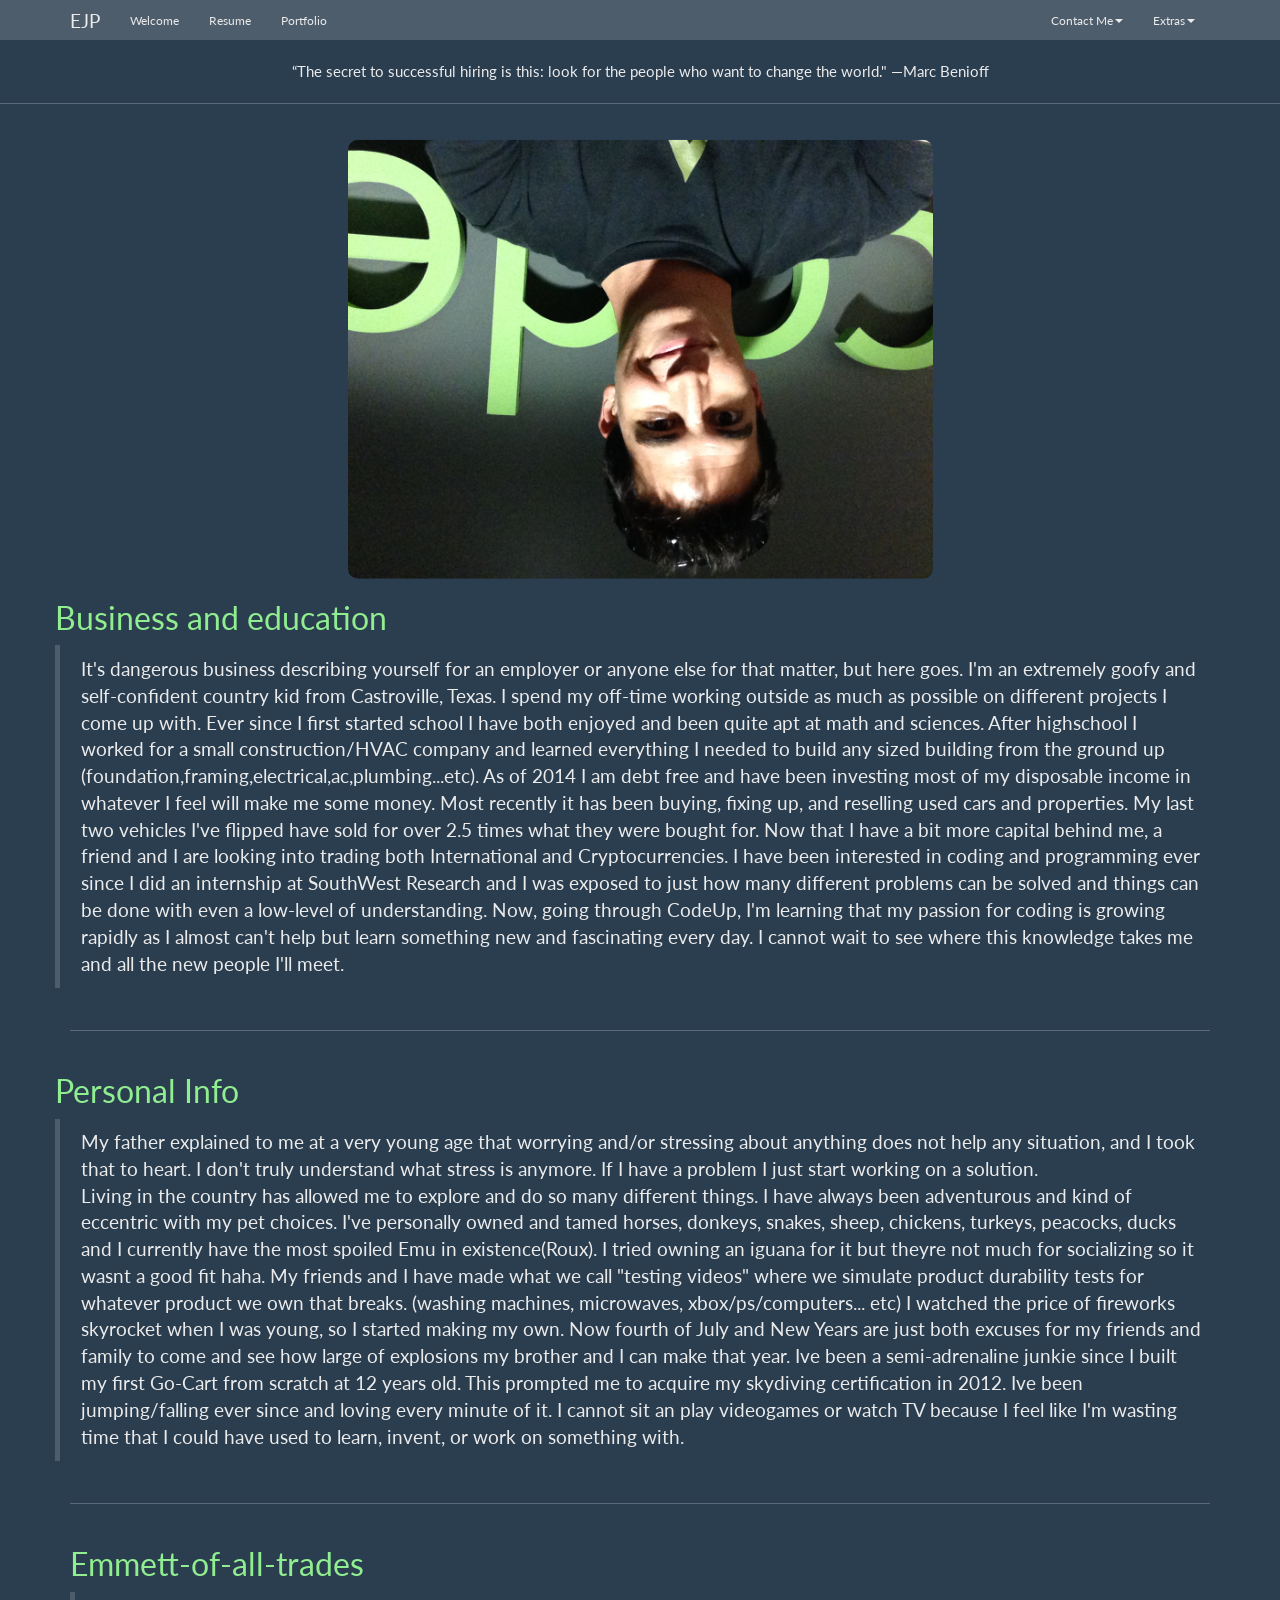
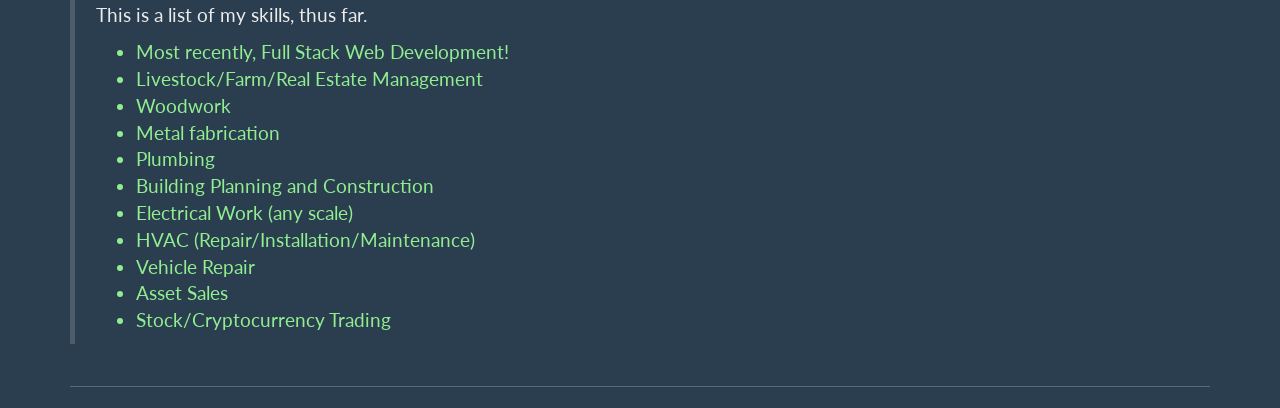
<file: index.html>
<!DOCTYPE html>
<html>
<head>


	<title>Welcome</title>
	<meta charset="utf-8" name="viewport" content="width=device-width, initial-scale=1">
	<!-- <link rel="stylesheet" href="css/weekonepractice.css"> -->
	<link rel="stylesheet" href="css/bootstrap.css">
	<link rel="stylesheet" href="css/bootstrap-superhero.css">
	<link rel="stylesheet" href="css/myPage.css">
	<link rel="stylesheet" href="https://cdnjs.cloudflare.com/ajax/libs/font-awesome/4.7.0/css/font-awesome.min.css">
</head>
<body>


<!-- Header -->
	<div id="fixedheader">
		<div class="row">
			<div class="bs-example">
			    <nav id="myNavbar" class="navbar navbar-default fixed-top" role="navigation">
			        <!-- Brand and toggle get grouped for better mobile display -->
			        <div class="container">
			            <div class="navbar-header">
			                <button type="button" class="navbar-toggle" data-toggle="collapse" data-target="#bs-example-navbar-collapse-1">
			                    <span class="sr-only">Toggle navigation</span>
			                    <span class="icon-bar"></span>
			                    <span class="icon-bar"></span>
			                    <span class="icon-bar"></span>
			                </button>
			                <a class="navbar-brand" href="#">EJP</a>
			            </div>
			            <!-- Collect the nav links, forms, and other content for toggling -->
			            <div class="collapse navbar-collapse" id="bs-example-navbar-collapse-1">
			                <ul class="nav navbar-nav">
			                    <li><a href="index.html">Welcome</a></li>
			                    <li><a href="resume.html">Resume</a></li>
			                    <li><a href="portfolio.html">Portfolio</a></li>
			                    <!-- <li class="dropdown">
			                        <a href="#" data-toggle="dropdown" class="dropdown-toggle">Extras <b class="caret"></b></a>
			                        <ul class="dropdown-menu">
			                            <li><a href="#"></a></li>
			                            <li><a href="#"></a></li>
			                            <li class="divider"></li>
			                            <li><a href="#">Contact Me</a></li>
			                        </ul>
			                    </li> -->
			                </ul>
			                <ul class="nav navbar-nav navbar-right">
			                    <li class="dropdown">
			                        <a href="#" data-toggle="dropdown" class="dropdown-toggle">Extras<b class="caret"></b></a>
			                        <ul class="dropdown-menu">
			                            <li><a href="carsales.html">Car Sales</a></li>
			                            <!-- <li><a href="realestate.html">Real Estate</a></li>
			                            <li class="divider"></li>
			                            <li><a href="anyandeverything.html">Any and Everything Inc.</a></li> -->
			                        </ul>
			                    </li>
			                </ul>
			                <ul class="nav navbar-nav navbar-right">
			                    <li class="dropdown">
			                        <a href="#" data-toggle="dropdown" class="dropdown-toggle">Contact Me<b class="caret"></b></a>
			                        <ul class="dropdown-menu">
			                            <li><a href="mailto:ejp8611@gmail.com">Email</a></li>
			                            <li><a href="tel:210-883-8541">Telephone</a></li>
			                            <li class="divider"></li>
			                            <!-- <li><a href="#" class="fa fa-facebook">Facebook</a></li> -->
			                            <li><a href="https://twitter.com/Emmett_J_Peters?lang=en" target="_blank" class="fa fa-twitter">Twitter</a></li>
			                            <li><a href="https://www.linkedin.com/in/emmett-peters-739803128/" target="_blank" class="fa fa-linkedin">LinkedIn</a></li>
			                            <!-- <li><a href="1-anyandeverything.html">Any and Everything Inc.</a></li> -->
			                        </ul>
			                    </li>
			                </ul>



			            </div><!-- /.navbar-collapse -->	    
			        </div>
			    </nav>
			</div>
		</div>
		<div class="row">
			<p class="text-center">“The secret to successful hiring is this: look for the people who want to change the world." —Marc Benioff</p>
			<hr>
		</div>
	</div>
<div class="container">
	<div id="contentarea">
		<div class="row">
			<img class="degrees" src="imgs/meagain.jpg">
			<!-- <div class="imageWidthScale col-sm-6"><img class="" src="imgs/IMG_1117.jpg">
			</div>
			<div class="col-sm-6"> -->
			<h2>Business and education</h2><blockquote>It's dangerous business describing yourself for an employer or anyone else for that matter, but here goes. I'm an extremely goofy and self-confident country kid from Castroville, Texas. I spend my off-time working outside as much as possible on different projects I come up with. Ever since I first started school I have both enjoyed and been quite apt at math and sciences. After highschool I worked for a small construction/HVAC company and learned everything I needed to build any sized building from the ground up (foundation,framing,electrical,ac,plumbing...etc). As of 2014 I am debt free and have been investing most of my disposable income in whatever I feel will make me some money. Most recently it has been buying, fixing up, and reselling used cars and properties. My last two vehicles I've flipped have sold for over 2.5 times what they were bought for. Now that I have a bit more capital behind me, a friend and I are looking into trading both International and Cryptocurrencies. I have been interested in coding and programming ever since I did an internship at SouthWest Research and I was exposed to just how many different problems can be solved and things can be done with even a low-level of understanding. Now, going through CodeUp, I'm learning that my passion for coding is growing rapidly as I almost can't help but learn something new and fascinating every day. I cannot wait to see where this knowledge takes me and all the new people I'll meet.</blockquote>
			
		</div>
		<hr>
		<div class="row">
			<div><h2>Personal Info</h2><blockquote>My father explained to me at a very young age that worrying and/or stressing about anything does not help any situation, and I took that to heart. I don't truly understand what stress is anymore. If I have a problem I just start working on a solution.<br>Living in the country has allowed me to explore and do so many different things. I have always been adventurous and kind of eccentric with my pet choices. I've personally owned and tamed horses, donkeys, snakes, sheep, chickens, turkeys, peacocks, ducks and I currently have the most spoiled Emu in existence(Roux). I tried owning an iguana for it but theyre not much for socializing so it wasnt a good fit haha. My friends and I have made what we call "testing videos" where we simulate product durability tests for whatever product we own that breaks. (washing machines, microwaves, xbox/ps/computers... etc) I watched the price of fireworks skyrocket when I was young, so I started making my own. Now fourth of July and New Years are just both excuses for my friends and family to come and see how large of explosions my brother and I can make that year. Ive been a semi-adrenaline junkie since I built my first Go-Cart from scratch at 12 years old. This prompted me to acquire my skydiving certification in 2012. Ive been jumping/falling ever since and loving every minute of it. I cannot sit an play videogames or watch TV because I feel like I'm wasting time that I could have used to learn, invent, or work on something with.</blockquote>
			</div>
			<!-- <div class="imageWidthScale col-sm-6"><img class="degrees" src="imgs/IMG_1119.jpg">
			</div> -->
		</div>
		<hr>
		<div class="row">
			<!-- <div class="imageWidthScale col-sm-6"><img class="degrees" src="imgs/IMG_1118.jpg">
			</div> -->
			<div class="col-sm-12"><h2>Emmett-of-all-trades</h2><blockquote>
				<p>This is a list of my skills, thus far.</p>
				<ul>
					<li>Most recently, Full Stack Web Development!</li>
					<li>Livestock/Farm/Real Estate Management</li>
					<li>Woodwork</li>
					<li>Metal fabrication</li>
					<li>Plumbing</li>
					<li>Building Planning and Construction </li>
					<li>Electrical Work (any scale)</li>
					<li>HVAC (Repair/Installation/Maintenance)</li>
					<li>Vehicle Repair</li>
					<li>Asset Sales</li>
					<li>Stock/Cryptocurrency Trading</li>
				</ul>
			</blockquote>
			</div>
		</div>
		<hr>

	</div>
</div>

	
	<script src="//code.jquery.com/jquery-2.2.4.min.js"></script>
	<script type="text/javascript" src="js/bootstrap.js"></script>
</body>
</html>
</file>
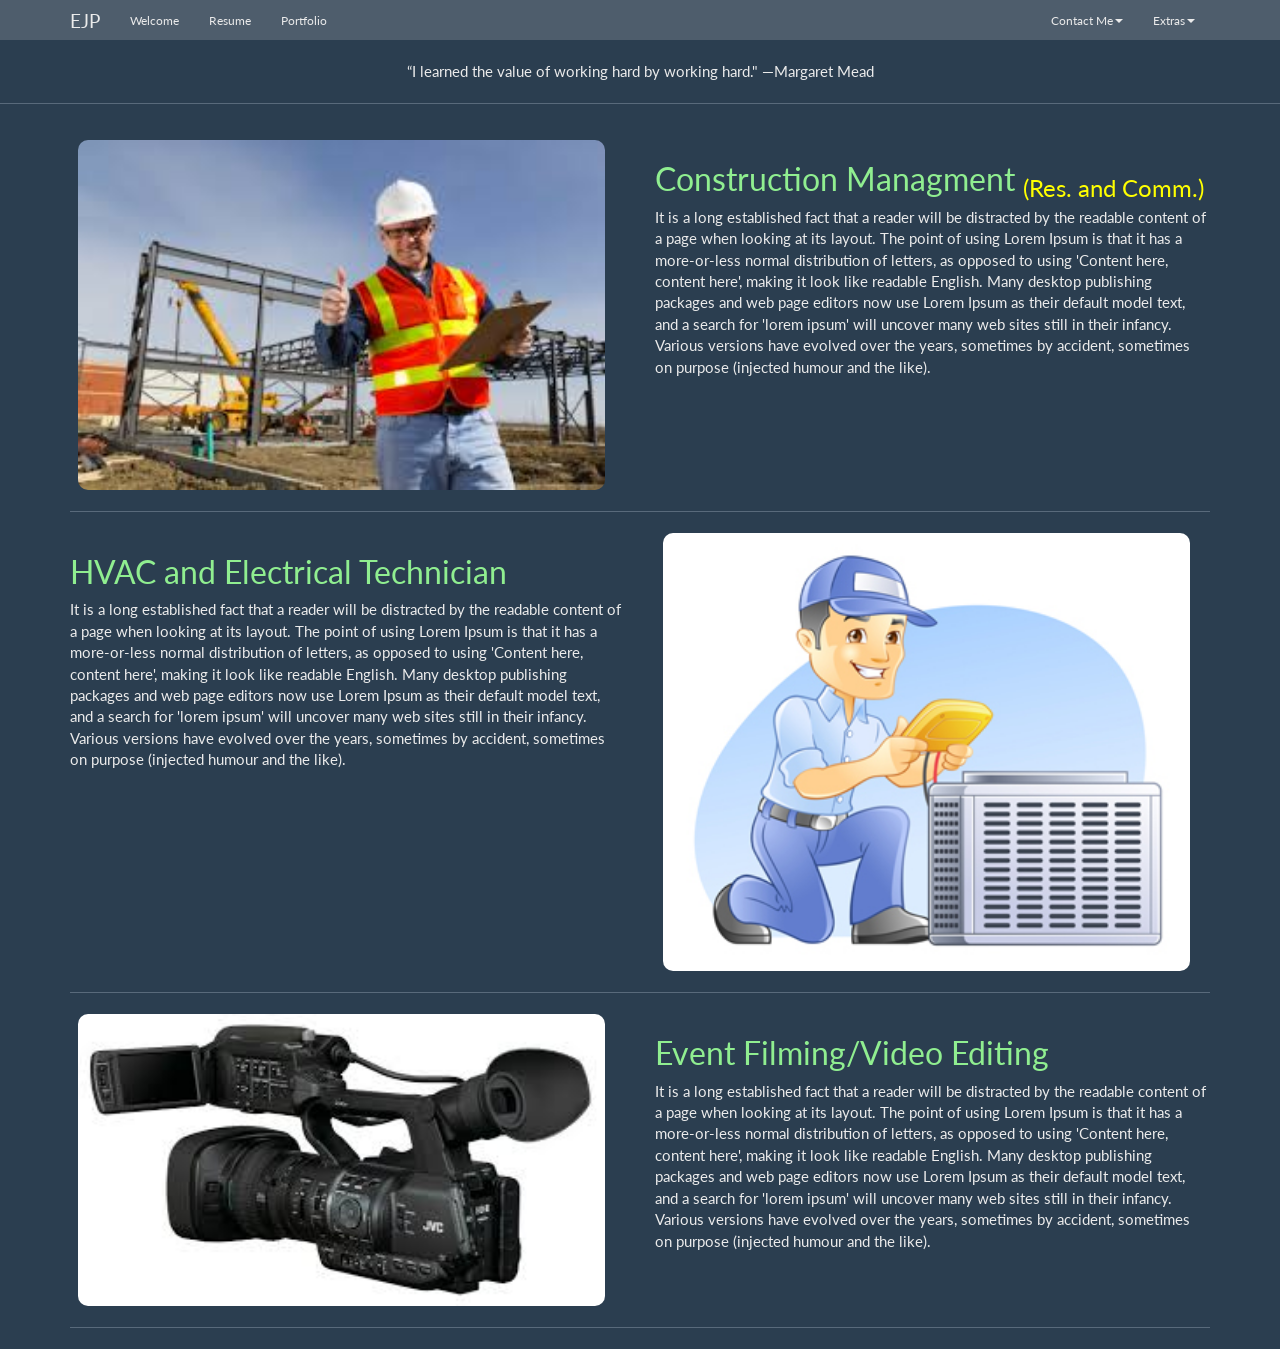
<file: 1-anyandeverything.html>
<!DOCTYPE html>
<html>
<head>

	<title>Any and Everything Inc.</title>
	<meta charset="utf-8" name="viewport" content="width=device-width, initial-scale=1">
	<!-- <link rel="stylesheet" href="css/weekonepractice.css"> -->
	<link rel="stylesheet" href="css/bootstrap.css">
	<link rel="stylesheet" href="css/bootstrap-superhero.css">
	<link rel="stylesheet" href="css/myPage.css">
	<link rel="stylesheet" href="https://cdnjs.cloudflare.com/ajax/libs/font-awesome/4.7.0/css/font-awesome.min.css">
</head>
<body>



<!-- Header -->
	<div id="fixedheader">
		<div class="row">
			<div class="bs-example">
			    <nav id="myNavbar" class="navbar navbar-default fixed-top" role="navigation">
			        <!-- Brand and toggle get grouped for better mobile display -->
			        <div class="container">
			            <div class="navbar-header">
			                <button type="button" class="navbar-toggle" data-toggle="collapse" data-target="#bs-example-navbar-collapse-1">
			                    <span class="sr-only">Toggle navigation</span>
			                    <span class="icon-bar"></span>
			                    <span class="icon-bar"></span>
			                    <span class="icon-bar"></span>
			                </button>
			                <a class="navbar-brand" href="#">EJP</a>
			            </div>
			            <!-- Collect the nav links, forms, and other content for toggling -->
			            <div class="collapse navbar-collapse" id="bs-example-navbar-collapse-1">
			               <ul class="nav navbar-nav">
			                    <li><a href="index.html">Welcome</a></li>
			                    <li><a href="resume.html">Resume</a></li>
			                    <li><a href="portfolio.html">Portfolio</a></li>
			                    <!-- <li class="dropdown">
			                        <a href="#" data-toggle="dropdown" class="dropdown-toggle">Extras <b class="caret"></b></a>
			                        <ul class="dropdown-menu">
			                            <li><a href="#"></a></li>
			                            <li><a href="#"></a></li>
			                            <li class="divider"></li>
			                            <li><a href="#">Contact Me</a></li>
			                        </ul>
			                    </li> -->
			                </ul>
			                <ul class="nav navbar-nav navbar-right">
			                    <li class="dropdown">
			                        <a href="#" data-toggle="dropdown" class="dropdown-toggle">Extras<b class="caret"></b></a>
			                        <ul class="dropdown-menu">
			                            <li><a href="carsales.html">Car Sales</a></li>
			                            <li><a href="realestate.html">Real Estate</a></li>
			                            <li class="divider"></li>
			                            <li><a href="anyandeverything.html">Any and Everything Inc.</a></li>
			                        </ul>
			                    </li>
			                </ul>
			                <ul class="nav navbar-nav navbar-right">
			                    <li class="dropdown">
			                        <a href="#" data-toggle="dropdown" class="dropdown-toggle">Contact Me<b class="caret"></b></a>
			                        <ul class="dropdown-menu">
			                            <li><a href="mailto:ejp8611@gmail.com">Email</a></li>
			                            <li><a href="tel:210-883-8541">Telephone</a></li>
			                            <li class="divider"></li>
			                            <!-- <li><a href="#" class="fa fa-facebook">Facebook</a></li> -->
			                            <li><a href="https://twitter.com/Emmett_J_Peters?lang=en" target="_blank" class="fa fa-twitter">Twitter</a></li>
			                            <li><a href="https://www.linkedin.com/in/emmett-peters-739803128/" target="_blank" class="fa fa-linkedin">LinkedIn</a></li>
			                            <!-- <li><a href="1-anyandeverything.html">Any and Everything Inc.</a></li> -->
			                        </ul>
			                    </li>
			                </ul>
			            </div><!-- /.navbar-collapse -->	    
			        </div>
			    </nav>
			</div>
		</div>
		<div class="row">
			<p class="text-center">“I learned the value of working hard by working hard." —Margaret Mead</p>
			<hr>
		</div>
	</div>
<div class="container">
	<div id="contentarea">
		<div class="row">
			<div class="imageWidthScale col-sm-6"><img class="anyimg img-rounded" src="imgs/construct.jpeg">
			</div>
			<div class="col-sm-6"><h2>Construction Managment <sub>(Res. and Comm.)</sub></h2><p>It is a long established fact that a reader will be distracted by the readable content of a page when looking at its layout. The point of using Lorem Ipsum is that it has a more-or-less normal distribution of letters, as opposed to using 'Content here, content here', making it look like readable English. Many desktop publishing packages and web page editors now use Lorem Ipsum as their default model text, and a search for 'lorem ipsum' will uncover many web sites still in their infancy. Various versions have evolved over the years, sometimes by accident, sometimes on purpose (injected humour and the like).</p>
			</div>
		</div>
		<hr>
		<div class="row">
			<div class="col-sm-6"><h2>HVAC and Electrical Technician</h2><p>It is a long established fact that a reader will be distracted by the readable content of a page when looking at its layout. The point of using Lorem Ipsum is that it has a more-or-less normal distribution of letters, as opposed to using 'Content here, content here', making it look like readable English. Many desktop publishing packages and web page editors now use Lorem Ipsum as their default model text, and a search for 'lorem ipsum' will uncover many web sites still in their infancy. Various versions have evolved over the years, sometimes by accident, sometimes on purpose (injected humour and the like).</p>
			</div>
			<div class="imageWidthScale col-sm-6"><img class="anyimg img-rounded" src="imgs/acrepairman.jpeg">
			</div>
		</div>
		<hr>
		<div class="row">
			<div class="imageWidthScale col-sm-6"><img class="anyimg img-rounded" src="imgs/cam.jpeg">
			</div>
			<div class="col-sm-6"><h2>Event Filming/Video Editing</h2><p>It is a long established fact that a reader will be distracted by the readable content of a page when looking at its layout. The point of using Lorem Ipsum is that it has a more-or-less normal distribution of letters, as opposed to using 'Content here, content here', making it look like readable English. Many desktop publishing packages and web page editors now use Lorem Ipsum as their default model text, and a search for 'lorem ipsum' will uncover many web sites still in their infancy. Various versions have evolved over the years, sometimes by accident, sometimes on purpose (injected humour and the like).</p>
			</div>
		</div>
		<hr>

	</div>
</div>

	


	<script src="//code.jquery.com/jquery-2.2.4.min.js"></script>
	<script type="text/javascript" src="js/bootstrap.js"></script>
</body>
</html>
</file>
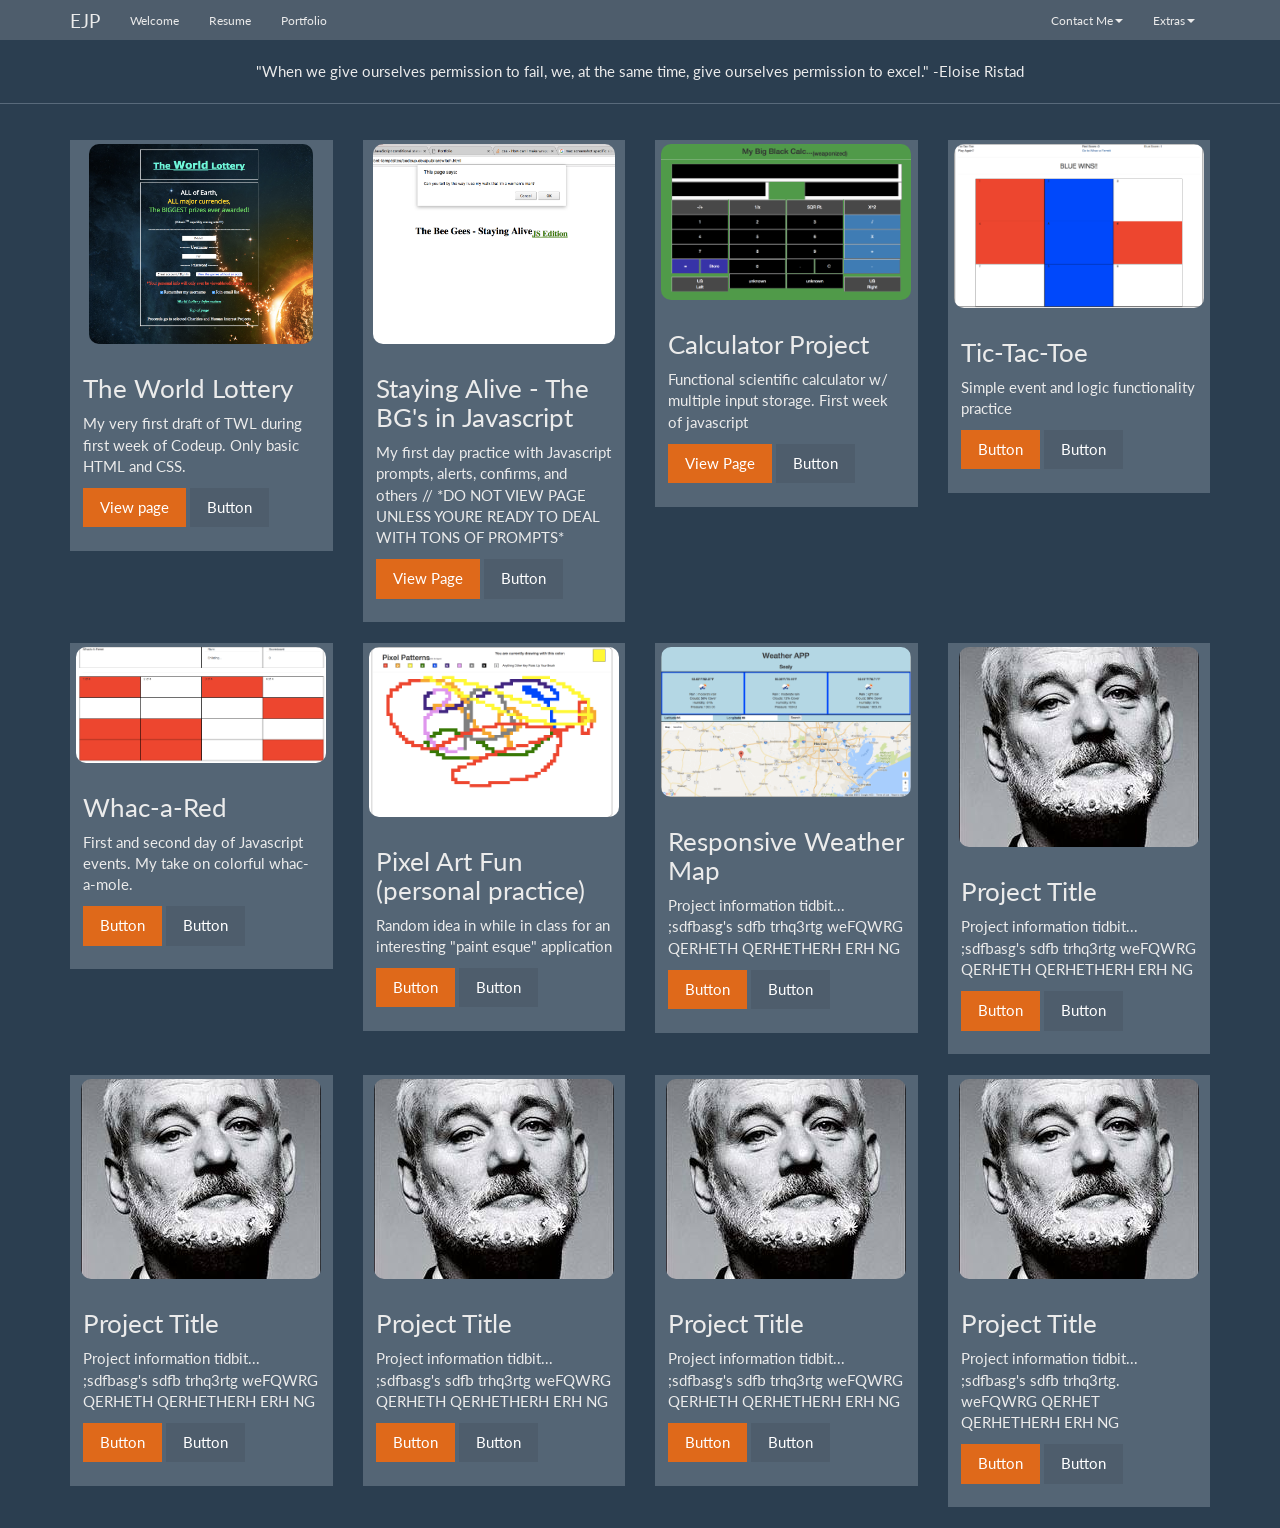
<file: 1-portfolio.html>
<!DOCTYPE html>
<html>
<head>

	<title>Portfolio</title>
	<meta charset="utf-8" name="viewport" content="width=device-width, initial-scale=1">
	<!-- <link rel="stylesheet" href="css/weekonepractice.css"> -->
	<link rel="stylesheet" href="css/bootstrap.css">
	<link rel="stylesheet" href="css/bootstrap-superhero.css">
	<link rel="stylesheet" href="css/myPage.css">
	<link rel="stylesheet" href="https://cdnjs.cloudflare.com/ajax/libs/font-awesome/4.7.0/css/font-awesome.min.css">
</head>
<body>



<!-- Header -->
	<div id="fixedheader">
		<div class="row">
			<div class="bs-example">
			    <nav id="myNavbar" class="navbar navbar-default fixed-top" role="navigation">
			        <!-- Brand and toggle get grouped for better mobile display -->
			        <div class="container">
			            <div class="navbar-header">
			                <button type="button" class="navbar-toggle" data-toggle="collapse" data-target="#bs-example-navbar-collapse-1">
			                    <span class="sr-only">Toggle navigation</span>
			                    <span class="icon-bar"></span>
			                    <span class="icon-bar"></span>
			                    <span class="icon-bar"></span>
			                </button>
			                <a class="navbar-brand" href="#">EJP</a>
			            </div>
			            <!-- Collect the nav links, forms, and other content for toggling -->
			            <div class="collapse navbar-collapse" id="bs-example-navbar-collapse-1">
			                <ul class="nav navbar-nav">
			                    <li><a href="index.html">Welcome</a></li>
			                    <li><a href="resume.html">Resume</a></li>
			                    <li><a href="portfolio.html">Portfolio</a></li>
			                    <!-- <li class="dropdown">
			                        <a href="#" data-toggle="dropdown" class="dropdown-toggle">Extras <b class="caret"></b></a>
			                        <ul class="dropdown-menu">
			                            <li><a href="#"></a></li>
			                            <li><a href="#"></a></li>
			                            <li class="divider"></li>
			                            <li><a href="#">Contact Me</a></li>
			                        </ul>
			                    </li> -->
			                </ul>
			                <ul class="nav navbar-nav navbar-right">
			                    <li class="dropdown">
			                        <a href="#" data-toggle="dropdown" class="dropdown-toggle">Extras<b class="caret"></b></a>
			                        <ul class="dropdown-menu">
			                            <li><a href="carsales.html">Car Sales</a></li>
			                            <li><a href="realestate.html">Real Estate</a></li>
			                            <li class="divider"></li>
			                            <li><a href="anyandeverything.html">Any and Everything Inc.</a></li>
			                        </ul>
			                    </li>
			                </ul>
			                <ul class="nav navbar-nav navbar-right">
			                    <li class="dropdown">
			                        <a href="#" data-toggle="dropdown" class="dropdown-toggle">Contact Me<b class="caret"></b></a>
			                        <ul class="dropdown-menu">
			                            <li><a href="mailto:ejp8611@gmail.com">Email</a></li>
			                            <li><a href="tel:210-883-8541">Telephone</a></li>
			                            <li class="divider"></li>
			                            <!-- <li><a href="#" class="fa fa-facebook">Facebook</a></li> -->
			                            <li><a href="https://twitter.com/Emmett_J_Peters?lang=en" target="_blank" class="fa fa-twitter">Twitter</a></li>
			                            <li><a href="https://www.linkedin.com/in/emmett-peters-739803128/" target="_blank" class="fa fa-linkedin">LinkedIn</a></li>
			                            <!-- <li><a href="1-anyandeverything.html">Any and Everything Inc.</a></li> -->
			                        </ul>
			                    </li>
			                </ul>
			            </div><!-- /.navbar-collapse -->	    
			        </div>
			    </nav>
			</div>
		</div>
		<div class="row">
			<p class="text-center">"When we give ourselves permission to fail, we, at the same time, give ourselves permission to excel." -Eloise Ristad</p>
			<hr>
		</div>
	</div>
<div class="container" id="contentarea">
	<div class="row">
		<div class="col-xs-12 col-sm-6 col-md-auto col-lg-3">
			<div class="thumbnail">
		 		<img class="" src="imgs/TWLFirstDraft.png" alt="...">
			    <div class="caption heightMax">
			        <h3>The World Lottery</h3>
			        <p>My very first draft of TWL during first week of Codeup. Only basic HTML and CSS.</p>    
			        	<p class="span12"><a href="ZZZZ Personal/World_Lottery.html" class="btn btn-primary" role="button">View page</a> <a href="#" class="btn btn-default" role="button">Button</a></p>       
			    </div>
		    </div>
		</div>
        <div class="col-xs-12 col-sm-6 col-md-auto col-lg-3">
        	<div class="thumbnail">
         		<img class="" src="imgs/stayingAlive.png" alt="...">
		    	<div class="caption heightMax">
		        <h3>Staying Alive - The BG's in Javascript</h3>
		        <p>My first day practice with Javascript prompts, alerts, confirms, and others // *DO NOT VIEW PAGE UNLESS YOURE READY TO DEAL WITH TONS OF PROMPTS*</p>
		        <p><a href="switch.html" target="_blank" class="btn btn-primary" role="button">View Page</a> <a href="#" class="btn btn-default" role="button">Button</a></p>
		      </div>
		    </div>
        </div>
        <div class="col-xs-12 col-sm-6 col-md-auto col-lg-3">
        	<div class="thumbnail"> 
         		<img class="" src="imgs/Calcss.png" alt="...">
			    <div class="caption heightMax">
			       	<h3>Calculator Project</h3>
			        <p>Functional scientific calculator w/ multiple input storage. First week of javascript</p>
			        <p><a href="Calculator.html" class="btn btn-primary" role="button">View Page</a> <a href="#" class="btn btn-default" role="button">Button</a></p>
			    </div>
		    </div>
        </div>
        <div class="col-xs-12 col-sm-6 col-md-auto col-lg-3">
        	<div class="thumbnail">
         		<img class="" src="imgs/TicTacToe.png" alt="...">
				<div class="caption heightMax">
					<h3>Tic-Tac-Toe</h3>
					<p>Simple event and logic functionality practice</p>
					<p><a href="Tic-Tac-Toe.html" class="btn btn-primary" role="button">Button</a> <a href="#" class="btn btn-default" role="button">Button</a></p>
				</div>
		    </div>
        </div>
    </div>
    <div class="row">
        <div class="col-xs-12 col-sm-6 col-md-auto col-lg-3">
        	<div class="thumbnail">
         		<img class="" src="imgs/WhacARed.png" alt="...">
		      	<div class="caption heightMax">
			        <h3>Whac-a-Red</h3>
			        <p>First and second day of Javascript events. My take on colorful whac-a-mole.</p>
			        <p><a href="Whac-a-Red.html" class="btn btn-primary" role="button">Button</a> <a href="#" class="btn btn-default" role="button">Button</a></p>
		    	</div>
		    </div>
        </div>
        <div class="col-xs-12 col-sm-6 col-md-auto col-lg-3">
         	<div class="thumbnail">
         		<img class="" src="imgs/PixelArt.png" alt="...">
		      	<div class="caption heightMax">
		        	<h3>Pixel Art Fun (personal practice)</h3>
		        	<p>Random idea in while in class for an interesting "paint esque" application</p>
		        	<p><a href="PIXEL_ART_FUN.html" class="btn btn-primary" role="button">Button</a> <a href="#" class="btn btn-default" role="button">Button</a></p>
		    	</div>
		    </div>
        </div>
        <div class="col-xs-12 col-sm-6 col-md-auto col-lg-3">
        	<div class="thumbnail">
	         	<img class="" src="imgs/Weather_Map.png" alt="...">
			    <div class="caption heightMax">
			        <h3>Responsive Weather Map</h3>
			        <p>Project information tidbit... ;sdfbasg's sdfb trhq3rtg weFQWRG QERHETH QERHETHERH ERH NG</p>
			        <p><a href="Weather_Map.html" class="btn btn-primary" role="button">Button</a> <a href="#" class="btn btn-default" role="button">Button</a></p>
			      </div>
		      </div>
        </div>
        <div class="col-xs-12 col-sm-6 col-md-auto col-lg-3">
        	<div class="thumbnail">
         		<img class="" src="imgs/bill240x200.jpeg" alt="...">
		      	<div class="caption heightMax">
		        	<h3>Project Title</h3>
		        	<p>Project information tidbit... ;sdfbasg's sdfb trhq3rtg weFQWRG QERHETH QERHETHERH ERH NG</p>
		        	<p><a href="#" class="btn btn-primary" role="button">Button</a> <a href="#" class="btn btn-default" role="button">Button</a></p>
		    	</div>
		    </div>
        </div>
    </div>
    <div class="row">
        <div class="col-xs-12 col-sm-6 col-md-auto col-lg-3">
        	<div class="thumbnail">
	         	<img class="" src="imgs/bill240x200.jpeg" alt="...">
			    <div class="caption heightMax">
			        <h3>Project Title</h3>
			        <p>Project information tidbit... ;sdfbasg's sdfb trhq3rtg weFQWRG QERHETH QERHETHERH ERH NG</p>
			        <p><a href="#" class="btn btn-primary" role="button">Button</a> <a href="#" class="btn btn-default" role="button">Button</a></p>
			    </div>
		    </div>
        </div>
        <div class="col-xs-12 col-sm-6 col-md-auto col-lg-3">
        	<div class="thumbnail">
         		<img class="" src="imgs/bill240x200.jpeg" alt="...">
		    	<div class="caption heightMax">
		        	<h3>Project Title</h3>
		        	<p>Project information tidbit... ;sdfbasg's sdfb trhq3rtg weFQWRG QERHETH QERHETHERH ERH NG</p>
		        	<p><a href="#" class="btn btn-primary" role="button">Button</a> <a href="#" class="btn btn-default" role="button">Button</a></p>
		    	</div>
		    </div>
        </div>
        <div class="col-xs-12 col-sm-6 col-md-auto col-lg-3">
        	<div class="thumbnail">
         	<img class="" src="imgs/bill240x200.jpeg" alt="...">
		    	<div class="caption heightMax">
		        	<h3>Project Title</h3>
		        	<p>Project information tidbit... ;sdfbasg's sdfb trhq3rtg weFQWRG QERHETH QERHETHERH ERH NG</p>
		        	<p><a href="#" class="btn btn-primary" role="button">Button</a> <a href="#" class="btn btn-default" role="button">Button</a></p>
		    	</div>
			</div>
        </div>
        <div class="col-xs-12 col-sm-6 col-md-auto col-lg-3">
        	<div class="thumbnail">
         	<img class="" src="imgs/bill240x200.jpeg" alt="...">
		    	<div class="caption heightMax">
		    		<h3>Project Title</h3>
		    		<p>Project information tidbit... ;sdfbasg's sdfb trhq3rtg. weFQWRG QERHET	QERHETHERH ERH NG</p>
		    		<p><a href="#" class="btn btn-primary" role="button">Button</a> <a href="#" class	="btn btn-default" role="button">Button</a></p>
		    	</div>
		    </div>
        </div>
	</div>
</div>


	

	
	<script src="//code.jquery.com/jquery-2.2.4.min.js"></script>
	<script type="text/javascript" src="js/bootstrap.js"></script>
</body>
</html>
</file>
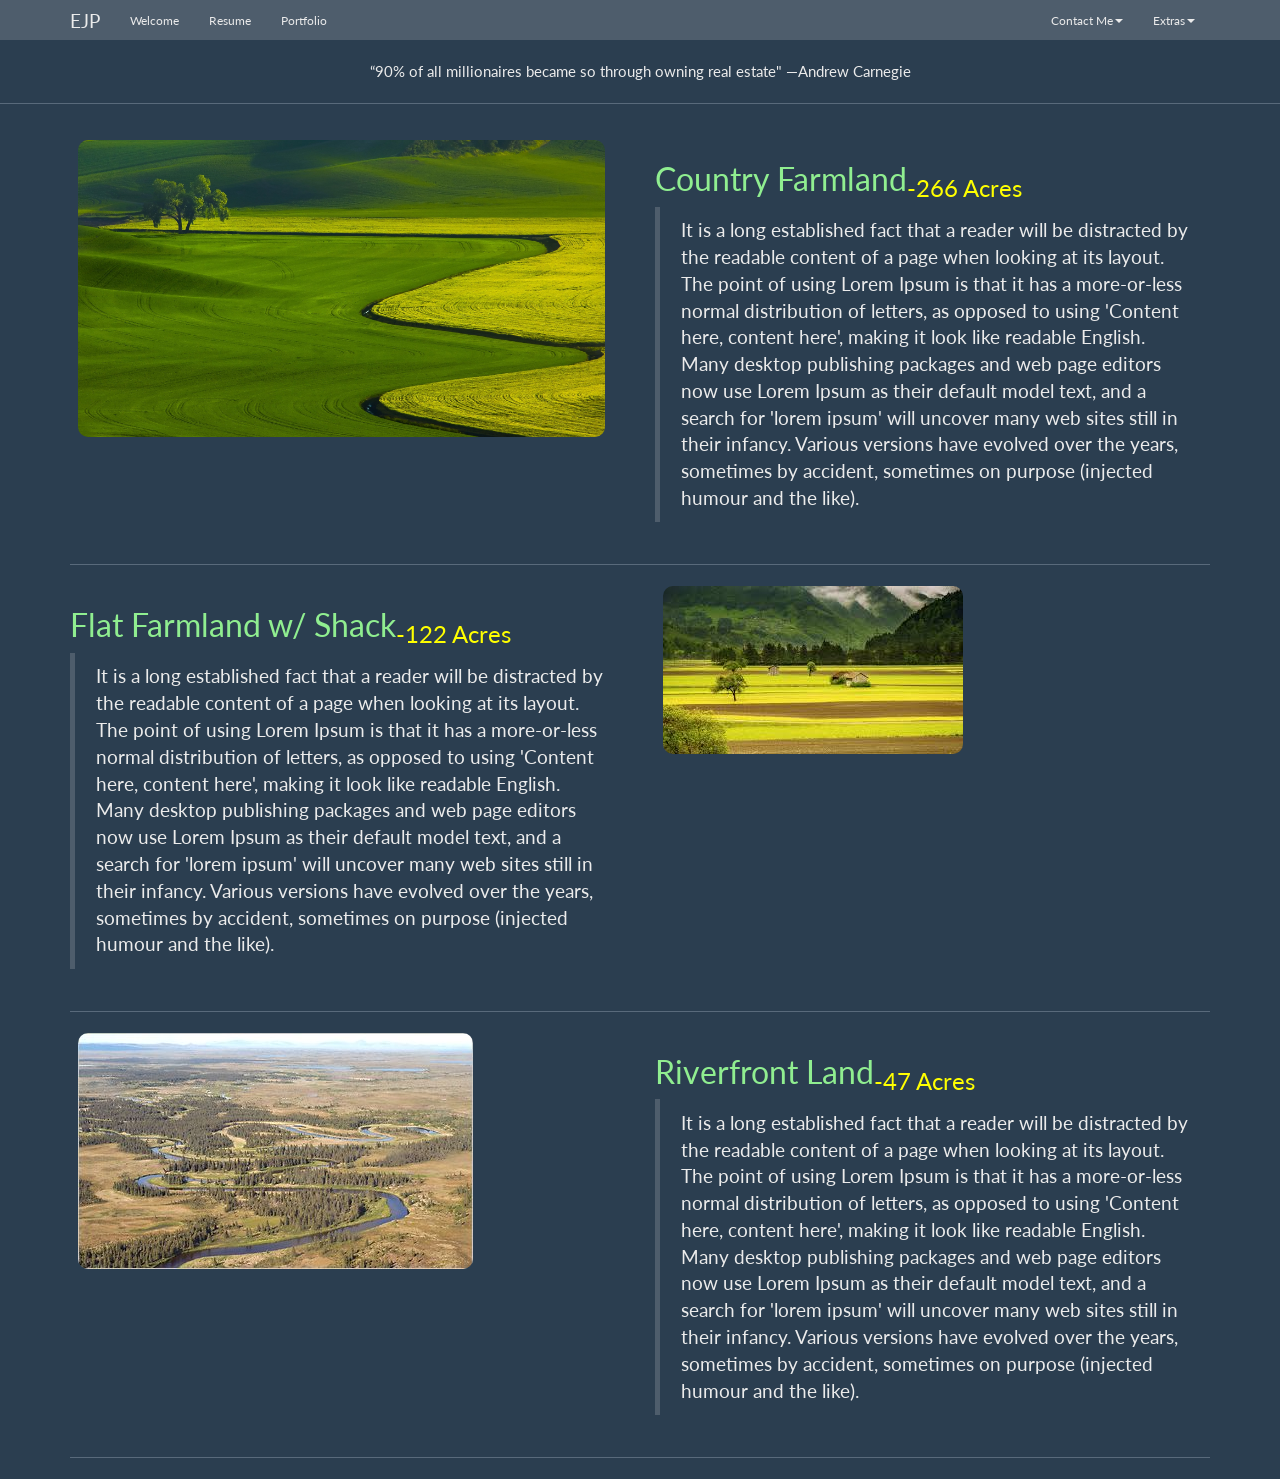
<file: 1-realestate.html>
<!DOCTYPE html>
<html>
<head>

	<title>Real Estate</title>
	<meta charset="utf-8" name="viewport" content="width=device-width, initial-scale=1">
	<!-- <link rel="stylesheet" href="css/weekonepractice.css"> -->
	<link rel="stylesheet" href="css/bootstrap.css">
	<link rel="stylesheet" href="css/bootstrap-superhero.css">
	<link rel="stylesheet" href="css/myPage.css">
	<link rel="stylesheet" href="https://cdnjs.cloudflare.com/ajax/libs/font-awesome/4.7.0/css/font-awesome.min.css">
</head>
<body>	

<!-- Header -->
	<div id="fixedheader">
		<div class="row">
			<div class="bs-example">
			    <nav id="myNavbar" class="navbar navbar-default fixed-top" role="navigation">
			        <!-- Brand and toggle get grouped for better mobile display -->
			        <div class="container">
			            <div class="navbar-header">
			                <button type="button" class="navbar-toggle" data-toggle="collapse" data-target="#bs-example-navbar-collapse-1">
			                    <span class="sr-only">Toggle navigation</span>
			                    <span class="icon-bar"></span>
			                    <span class="icon-bar"></span>
			                    <span class="icon-bar"></span>
			                </button>
			                <a class="navbar-brand" href="#">EJP</a>
			            </div>
			            <!-- Collect the nav links, forms, and other content for toggling -->
			            <div class="collapse navbar-collapse" id="bs-example-navbar-collapse-1">
			                <ul class="nav navbar-nav">
			                    <li><a href="index.html">Welcome</a></li>
			                    <li><a href="resume.html">Resume</a></li>
			                    <li><a href="portfolio.html">Portfolio</a></li>
			                    <!-- <li class="dropdown">
			                        <a href="#" data-toggle="dropdown" class="dropdown-toggle">Extras <b class="caret"></b></a>
			                        <ul class="dropdown-menu">
			                            <li><a href="#"></a></li>
			                            <li><a href="#"></a></li>
			                            <li class="divider"></li>
			                            <li><a href="#">Contact Me</a></li>
			                        </ul>
			                    </li> -->
			                </ul>
			                <ul class="nav navbar-nav navbar-right">
			                    <li class="dropdown">
			                        <a href="#" data-toggle="dropdown" class="dropdown-toggle">Extras<b class="caret"></b></a>
			                        <ul class="dropdown-menu">
			                            <li><a href="carsales.html">Car Sales</a></li>
			                            <li><a href="realestate.html">Real Estate</a></li>
			                            <li class="divider"></li>
			                            <li><a href="anyandeverything.html">Any and Everything Inc.</a></li>
			                        </ul>
			                    </li>
			                </ul>
			                <ul class="nav navbar-nav navbar-right">
			                    <li class="dropdown">
			                        <a href="#" data-toggle="dropdown" class="dropdown-toggle">Contact Me<b class="caret"></b></a>
			                        <ul class="dropdown-menu">
			                            <li><a href="mailto:ejp8611@gmail.com">Email</a></li>
			                            <li><a href="tel:210-883-8541">Telephone</a></li>
			                            <li class="divider"></li>
			                            <!-- <li><a href="#" class="fa fa-facebook">Facebook</a></li> -->
			                            <li><a href="https://twitter.com/Emmett_J_Peters?lang=en" target="_blank" class="fa fa-twitter">Twitter</a></li>
			                            <li><a href="https://www.linkedin.com/in/emmett-peters-739803128/" target="_blank" class="fa fa-linkedin">LinkedIn</a></li>
			                            <!-- <li><a href="1-anyandeverything.html">Any and Everything Inc.</a></li> -->
			                        </ul>
			                    </li>
			                </ul>
			            </div><!-- /.navbar-collapse -->	    
			        </div>
			    </nav>
			</div>
		</div>
		<div class="row">
			<p class="text-center">“90% of all millionaires became so through owning real estate" —Andrew Carnegie</p>
			<hr>
		</div>
	</div>
<div class="container">
	<div id="contentarea">
		<div class="row">
			<div class="col-sm-6">
				<img src="imgs/land1.jpeg">
			</div>
			<div class="col-sm-6">
				<h2>Country Farmland<sub>-266 Acres</sub></h2>
				<blockquote>It is a long established fact that a reader will be distracted by the readable content of a page when looking at its layout. The point of using Lorem Ipsum is that it has a more-or-less normal distribution of letters, as opposed to using 'Content here, content here', making it look like readable English. Many desktop publishing packages and web page editors now use Lorem Ipsum as their default model text, and a search for 'lorem ipsum' will uncover many web sites still in their infancy. Various versions have evolved over the years, sometimes by accident, sometimes on purpose (injected humour and the like).</blockquote>
			</div>
		</div>
		<hr>
		<div class="row">
			<div class="col-sm-6">
				<h2>Flat Farmland w/ Shack<sub>-122 Acres</sub></h2>
				<blockquote>It is a long established fact that a reader will be distracted by the readable content of a page when looking at its layout. The point of using Lorem Ipsum is that it has a more-or-less normal distribution of letters, as opposed to using 'Content here, content here', making it look like readable English. Many desktop publishing packages and web page editors now use Lorem Ipsum as their default model text, and a search for 'lorem ipsum' will uncover many web sites still in their infancy. Various versions have evolved over the years, sometimes by accident, sometimes on purpose (injected humour and the like).</blockquote>
			</div>
			<div class="col-sm-6">
				<img src="imgs/land2.jpeg">
			</div>
		</div>
		<hr>
		<div class="row">
			<div class="col-sm-6">
				<img src="imgs/land3.jpeg">
			</div>
			<div class="col-sm-6">
				<h2>Riverfront Land<sub>-47 Acres</sub></h2>
				<blockquote>It is a long established fact that a reader will be distracted by the readable content of a page when looking at its layout. The point of using Lorem Ipsum is that it has a more-or-less normal distribution of letters, as opposed to using 'Content here, content here', making it look like readable English. Many desktop publishing packages and web page editors now use Lorem Ipsum as their default model text, and a search for 'lorem ipsum' will uncover many web sites still in their infancy. Various versions have evolved over the years, sometimes by accident, sometimes on purpose (injected humour and the like).</blockquote>
			</div>
		</div>
		<hr>

	</div>
</div>

	
	<script src="//code.jquery.com/jquery-2.2.4.min.js"></script>
	<script type="text/javascript" src="js/bootstrap.js"></script>

	

</body>
</html>
</file>
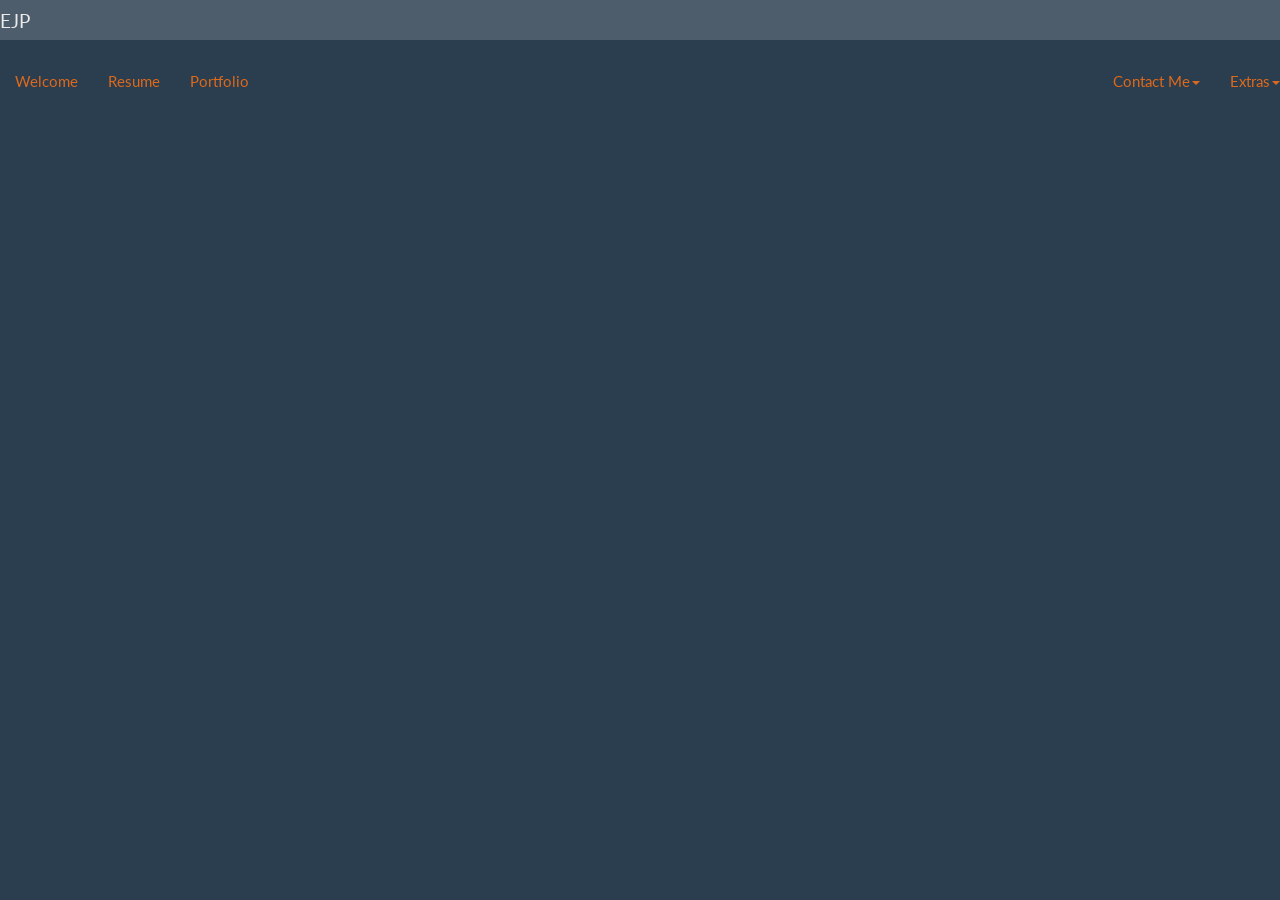
<file: 1-resume.html>
<!DOCTYPE html>
<html>
<head>

	<title>Resume</title>
	<meta charset="utf-8" name="viewport" content="width=device-width, initial-scale=1">
	<!-- <link rel="stylesheet" href="css/weekonepractice.css"> -->
	<link rel="stylesheet" href="css/bootstrap.css">
	<link rel="stylesheet" href="css/bootstrap-superhero.css">
	<link rel="stylesheet" href="css/myPage.css">
	<link rel="stylesheet" href="https://cdnjs.cloudflare.com/ajax/libs/font-awesome/4.7.0/css/font-awesome.min.css">
</head>
<body>



<!-- Header -->
	<div id="fixedheader">
		<div class="row">
			<div class="bs-example">
			    <nav id="myNavbar" class="navbar navbar-default fixed-top" role="navigation">
			        <!-- Brand and toggle get grouped for better mobile display
			        <div class="container">
			            <div class="navbar-header"> -->
			                <button type="button" class="navbar-toggle" data-toggle="collapse" data-target="#bs-example-navbar-collapse-1">
			                    <span class="sr-only">Toggle navigation</span>
			                    <span class="icon-bar"></span>
			                    <span class="icon-bar"></span>
			                    <span class="icon-bar"></span>
			                </button>
			                <a class="navbar-brand" href="#">EJP</a>
			            </div>
			            <!-- Collect the nav links, forms, and other content for toggling -->
			            <div class="collapse navbar-collapse" id="bs-example-navbar-collapse-1">
			                <ul class="nav navbar-nav">
			                    <li><a href="index.html">Welcome</a></li>
			                    <li><a href="resume.html">Resume</a></li>
			                    <li><a href="portfolio.html">Portfolio</a></li>
			                    <!-- <li class="dropdown">
			                        <a href="#" data-toggle="dropdown" class="dropdown-toggle">Extras <b class="caret"></b></a>
			                        <ul class="dropdown-menu">
			                            <li><a href="#"></a></li>
			                            <li><a href="#"></a></li>
			                            <li class="divider"></li>
			                            <li><a href="#">Contact Me</a></li>
			                        </ul>
			                    </li> -->
			                </ul>
			                <ul class="nav navbar-nav navbar-right">
			                    <li class="dropdown">
			                        <a href="#" data-toggle="dropdown" class="dropdown-toggle">Extras<b class="caret"></b></a>
			                        <ul class="dropdown-menu">
			                            <li><a href="carsales.html">Car Sales</a></li>
			                            <li><a href="realestate.html">Real Estate</a></li>
			                            <li class="divider"></li>
			                            <li><a href="anyandeverything.html">Any and Everything Inc.</a></li>
			                        </ul>
			                    </li>
			                </ul>
			                <ul class="nav navbar-nav navbar-right">
			                    <li class="dropdown">
			                        <a href="#" data-toggle="dropdown" class="dropdown-toggle">Contact Me<b class="caret"></b></a>
			                        <ul class="dropdown-menu">
			                            <li><a href="mailto:ejp8611@gmail.com">Email</a></li>
			                            <li><a href="tel:210-883-8541">Telephone</a></li>
			                            <li class="divider"></li>
			                            <!-- <li><a href="#" class="fa fa-facebook">Facebook</a></li> -->
			                            <li><a href="https://twitter.com/Emmett_J_Peters?lang=en" target="_blank" class="fa fa-twitter">Twitter</a></li>
			                            <li><a href="https://www.linkedin.com/in/emmett-peters-739803128/" target="_blank" class="fa fa-linkedin">LinkedIn</a></li>
			                            <!-- <li><a href="1-anyandeverything.html">Any and Everything Inc.</a></li> -->
			                        </ul>
			                    </li>
			                </ul>
			            </div><!-- /.navbar-collapse -->	    
			        </div>
			    </nav>
			</div>
		</div>
	<div class="row">
		<p class="text-center">“Every day that we spent not improving our products was a wasted day.” —Joel Spolsky</p>
		<hr>
	</div>
<div class="container">
<!-- 	<div class="row">
		<div class="imageWidthScale col-sm-6"><img src="imgs/rambo.jpeg"></div>
		<div class="col-sm-6"><h2>About Me</h2><p>It is a long established fact that a reader will be distracted by the readable content of a page when looking at its layout. The point of using Lorem Ipsum is that it has a more-or-less normal distribution of letters, as opposed to using 'Content here, content here', making it look like readable English. Many desktop publishing packages and web page editors now use Lorem Ipsum as their default model text, and a search for 'lorem ipsum' will uncover many web sites still in their infancy. Various versions have evolved over the years, sometimes by accident, sometimes on purpose (injected humour and the like).</p></div>
	</div> -->

</div>

	

	
	<script src="//code.jquery.com/jquery-2.2.4.min.js"></script>
	<script type="text/javascript" src="js/bootstrap.js"></script>
</body>
</html>
</file>
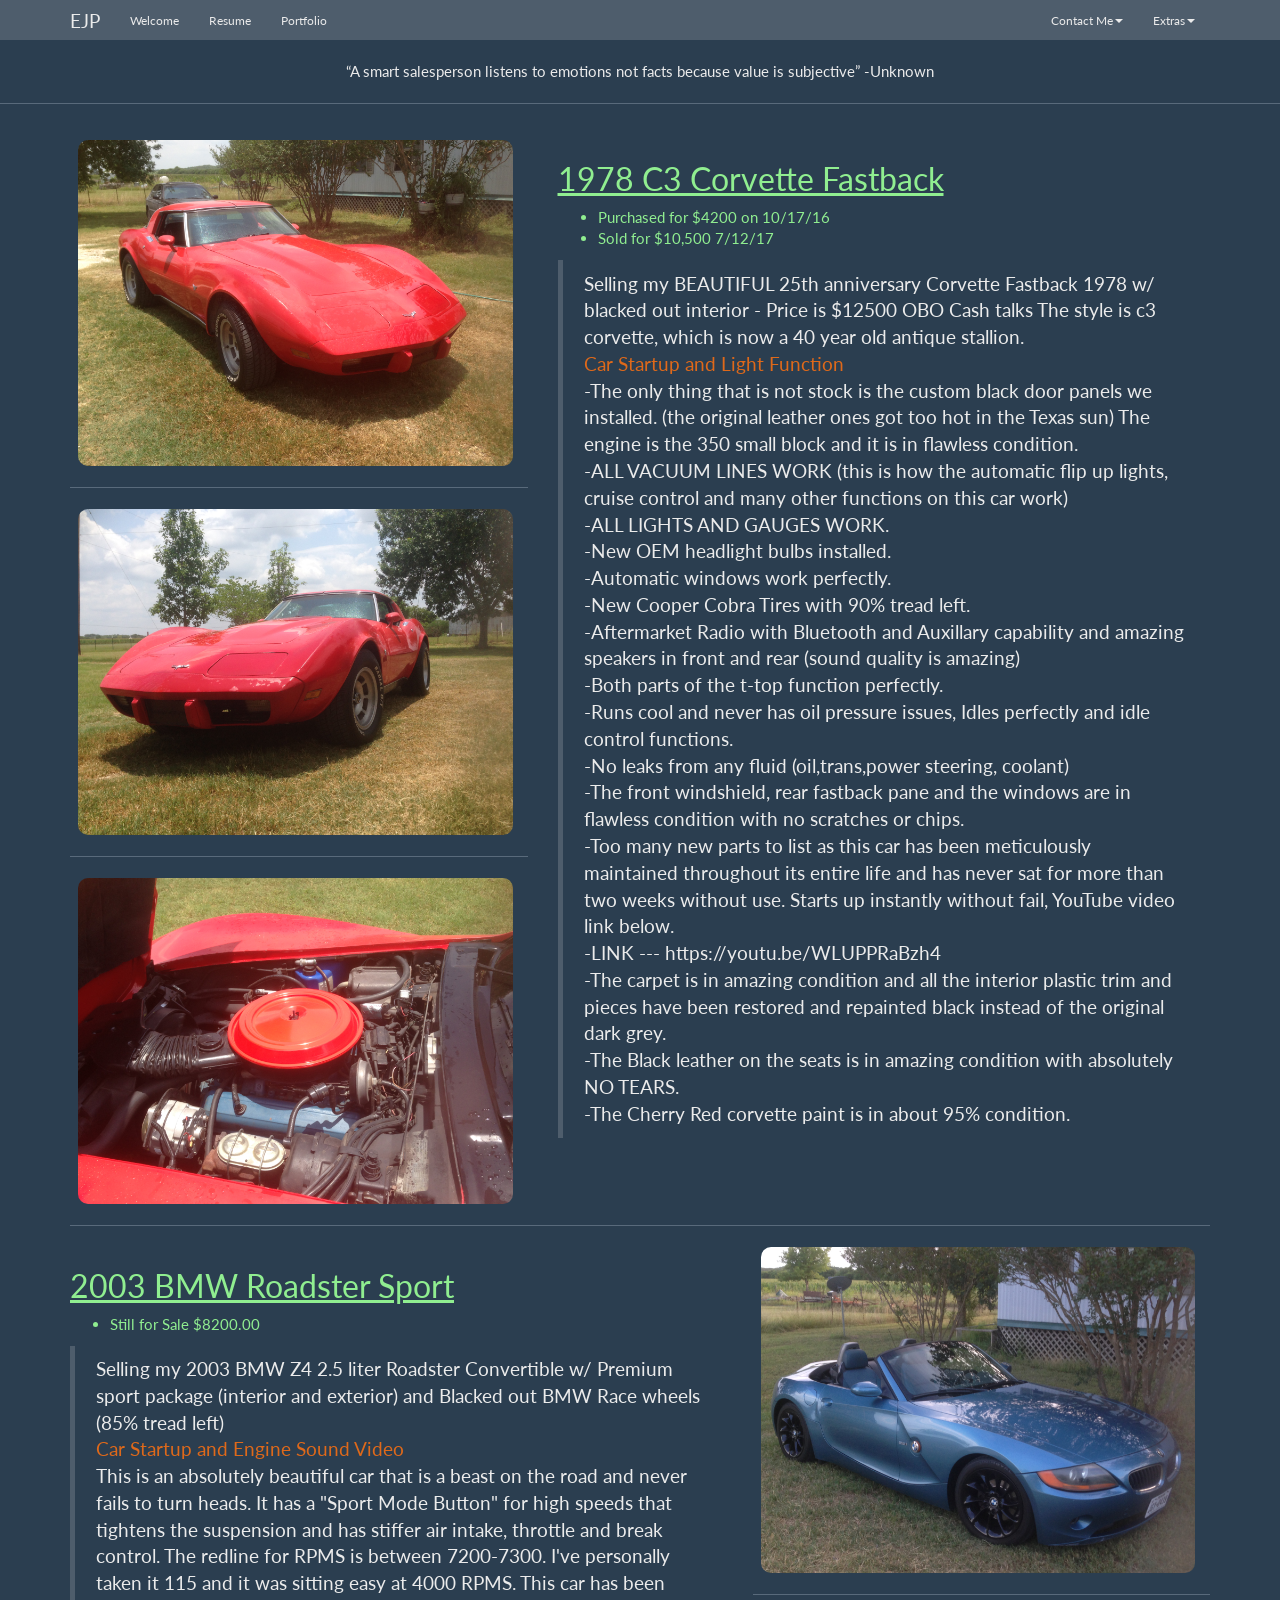
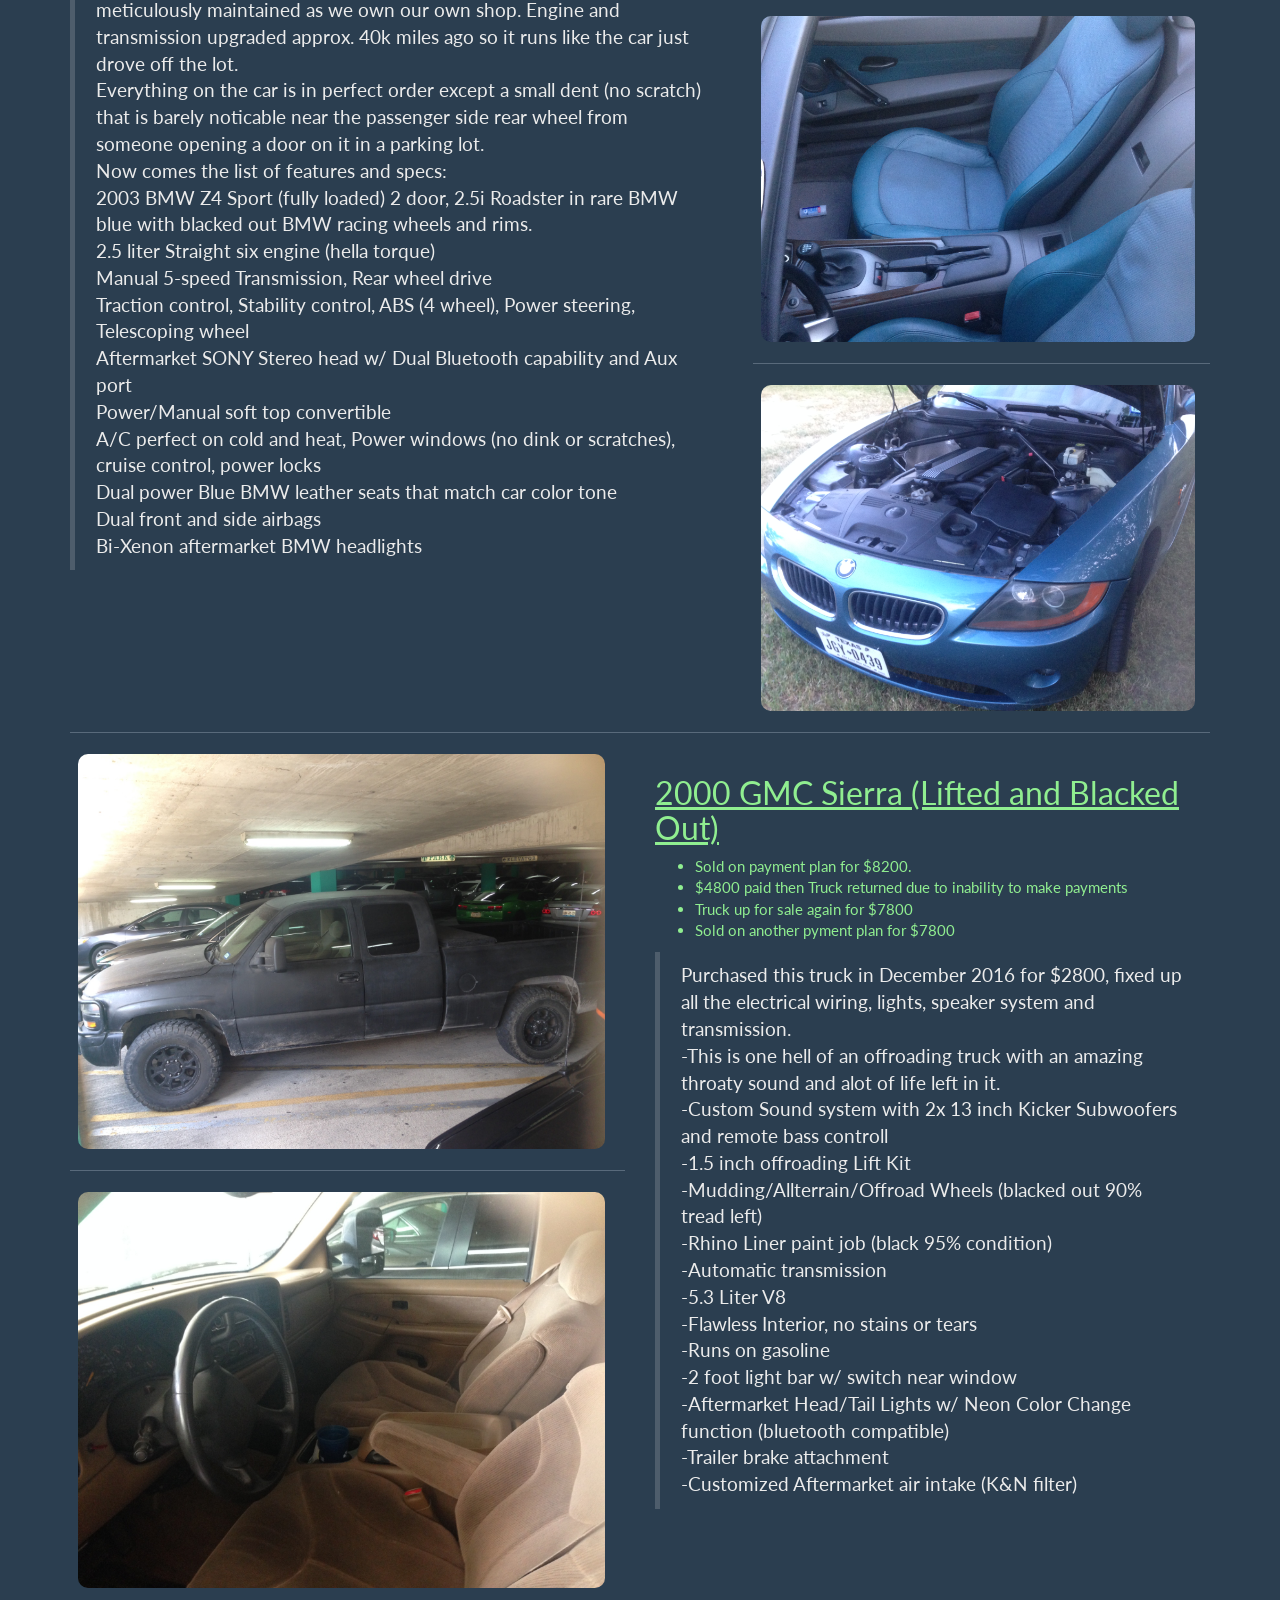
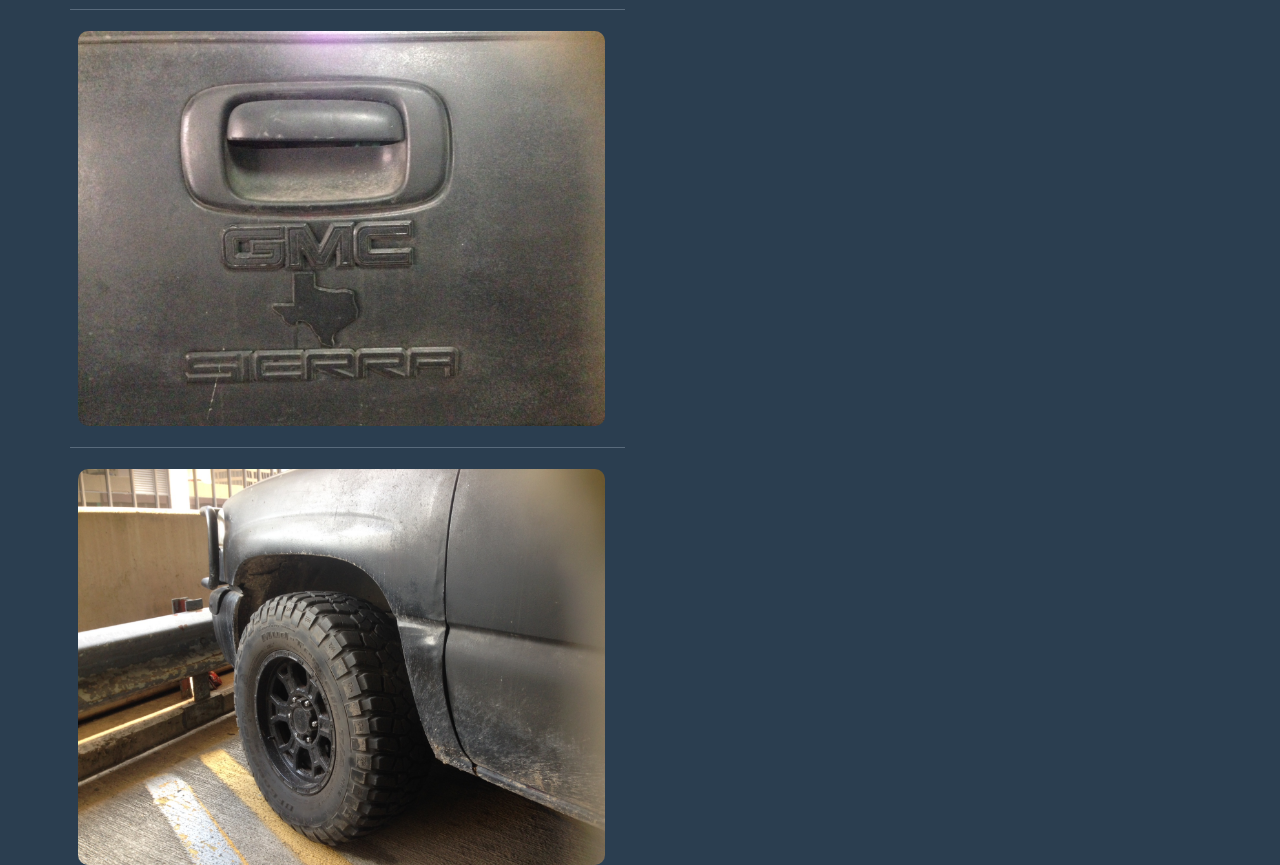
<file: carsales.html>
<!DOCTYPE html>
<html>
<head>

	<title>Car Sales</title>
	<meta charset="utf-8" name="viewport" content="width=device-width, initial-scale=1">
	<!-- <link rel="stylesheet" href="css/weekonepractice.css"> -->
	<link rel="stylesheet" href="css/bootstrap.css">
	<link rel="stylesheet" href="css/bootstrap-superhero.css">
	<link rel="stylesheet" href="css/myPage.css">
	<link rel="stylesheet" href="https://cdnjs.cloudflare.com/ajax/libs/font-awesome/4.7.0/css/font-awesome.min.css">
</head>
<body>



<!-- Header -->
	<div id="fixedheader">
		<div class="row">
			<div class="bs-example">
			    <nav id="myNavbar" class="navbar navbar-default fixed-top" role="navigation">
			        <!-- Brand and toggle get grouped for better mobile display -->
			        <div class="container">
			            <div class="navbar-header">
			                <button type="button" class="navbar-toggle" data-toggle="collapse" data-target="#bs-example-navbar-collapse-1">
			                    <span class="sr-only">Toggle navigation</span>
			                    <span class="icon-bar"></span>
			                    <span class="icon-bar"></span>
			                    <span class="icon-bar"></span>
			                </button>
			                <a class="navbar-brand" href="#">EJP</a>
			            </div>
			            <!-- Collect the nav links, forms, and other content for toggling -->
			            <div class="collapse navbar-collapse" id="bs-example-navbar-collapse-1">
			                <ul class="nav navbar-nav">
			                    <li><a href="index.html">Welcome</a></li>
			                    <li><a href="resume.html">Resume</a></li>
			                    <li><a href="portfolio.html">Portfolio</a></li>
			                    <!-- <li class="dropdown">
			                        <a href="#" data-toggle="dropdown" class="dropdown-toggle">Extras <b class="caret"></b></a>
			                        <ul class="dropdown-menu">
			                            <li><a href="#"></a></li>
			                            <li><a href="#"></a></li>
			                            <li class="divider"></li>
			                            <li><a href="#">Contact Me</a></li>
			                        </ul>
			                    </li> -->
			                </ul>
			                <ul class="nav navbar-nav navbar-right">
			                    <li class="dropdown">
			                        <a href="#" data-toggle="dropdown" class="dropdown-toggle">Extras<b class="caret"></b></a>
			                        <ul class="dropdown-menu">
			                            <li><a href="carsales.html">Car Sales</a></li>
			                            <!-- <li><a href="realestate.html">Real Estate</a></li>
			                            <li class="divider"></li>
			                            <li><a href="anyandeverything.html">Any and Everything Inc.</a></li> -->
			                        </ul>
			                    </li>
			                </ul>
			                <ul class="nav navbar-nav navbar-right">
			                    <li class="dropdown">
			                        <a href="#" data-toggle="dropdown" class="dropdown-toggle">Contact Me<b class="caret"></b></a>
			                        <ul class="dropdown-menu">
			                            <li><a href="mailto:ejp8611@gmail.com">Email</a></li>
			                            <li><a href="tel:210-883-8541">Telephone</a></li>
			                            <li class="divider"></li>
			                            <!-- <li><a href="#" class="fa fa-facebook">Facebook</a></li> -->
			                            <li><a href="https://twitter.com/Emmett_J_Peters?lang=en" target="_blank" class="fa fa-twitter">Twitter</a></li>
			                            <li><a href="https://www.linkedin.com/in/emmett-peters-739803128/" target="_blank" class="fa fa-linkedin">LinkedIn</a></li>
			                            <!-- <li><a href="1-anyandeverything.html">Any and Everything Inc.</a></li> -->
			                        </ul>
			                    </li>
			                </ul>
			            </div><!-- /.navbar-collapse -->	    
			        </div>
			    </nav>
			</div>
		</div>
		<div class="row">
			<p class="text-center">“A smart salesperson listens to emotions not facts because value is subjective” -Unknown</p>
			<hr>
		</div>
	</div>
<div class="container">
	<div id="contentarea">
		<div class="row">
			<div class="col-sm-5 floatl">
				<img src="imgs/vette.jpg"><br><hr>
				<img src="imgs/vettelow.jpg"><br><hr>
				<img src="imgs/vetteeng.jpg">
			</div>
			<div class="col-sm-7">
				<h2><u>1978 C3 Corvette Fastback</u></h2>
				<ul>
					<li>Purchased for $4200 on 10/17/16</li>
					<li>Sold for $10,500 7/12/17</li>
				</ul>
				<blockquote>Selling my BEAUTIFUL 25th anniversary Corvette Fastback 1978 w/ blacked out interior - Price is $12500 OBO Cash talks
				The style is c3 corvette, which is now a 40 year old antique stallion.
				<br>
				<a href="https://youtu.be/WLUPPRaBzh4" target="_blank">Car Startup and Light Function</a>
				<br>
				-The only thing that is not stock is the custom black door panels we installed. (the original leather ones got too hot 			in the Texas sun)
				The engine is the 350 small block and it is in flawless condition. 
				<br>
				-ALL VACUUM LINES WORK (this is how the automatic flip up lights, cruise control and many other functions on this car work)
				<br>
				-ALL LIGHTS AND GAUGES WORK.
				<br>
				-New OEM headlight bulbs installed.
				<br>
				-Automatic windows work perfectly.
				<br>
				-New Cooper Cobra Tires with 90% tread left.
				<br>
				-Aftermarket Radio with Bluetooth and Auxillary capability and amazing speakers in front and rear (sound quality is 	amazing)
				<br>
				-Both parts of the t-top function perfectly. 
				<br>
				-Runs cool and never has oil pressure issues, Idles perfectly and idle control functions.
				<br>
				-No leaks from any fluid (oil,trans,power steering, coolant)
				<br>
				-The front windshield, rear fastback pane and the windows are in flawless condition with no scratches or chips.
				<br>
				-Too many new parts to list as this car has been meticulously maintained throughout its entire life and has never sat for more than two weeks without use. Starts up instantly without fail, YouTube video link below.
				<br>
				-LINK --- https://youtu.be/WLUPPRaBzh4
				<br>
				-The carpet is in amazing condition and all the interior plastic trim and pieces have been restored and repainted black instead of the original dark grey.
				<br>
				-The Black leather on the seats is in amazing condition with absolutely NO TEARS.
				<br>
				-The Cherry Red corvette paint is in about 95% condition. 
				</blockquote>
			</div>
		</div>
		<hr>
		<div class="row">
			<div class="col-sm-7 col-xs-12">
				<h2><u>2003 BMW Roadster Sport</u></h2>
				<ul>
					<li>Still for Sale $8200.00</li>
				</ul>
				<blockquote>
					Selling my 2003 BMW Z4 2.5 liter Roadster Convertible w/ Premium sport package (interior and exterior) and Blacked out BMW Race wheels (85% tread left)
					<br>
					<a href="https://youtu.be/bKrFB6gVgJ0" target="_blank">Car Startup and Engine Sound Video</a>
					<br>
					This is an absolutely beautiful car that is a beast on the road and never fails to turn heads. It has a "Sport Mode Button" for high speeds that tightens the suspension and has stiffer air intake, throttle and break control. The redline for RPMS is between 7200-7300.
					I've personally taken it 115 and it was sitting easy at 4000 RPMS. This car has been meticulously maintained as we own our own shop. Engine and transmission upgraded approx. 40k miles ago so it runs like the car just drove off the lot. 
					<br>
					Everything on the car is in perfect order except a small dent (no scratch) that is barely noticable near the passenger side rear wheel from someone opening a door on it in a parking lot.
					<br>
					Now comes the list of features and specs:
					<br>
					2003 BMW Z4 Sport (fully loaded) 2 door, 2.5i Roadster in rare BMW blue with blacked out BMW racing wheels and rims.
					<br>
					2.5 liter Straight six engine (hella torque)
					<br>
					Manual 5-speed Transmission, Rear wheel drive
					<br>
					Traction control, Stability control, ABS (4 wheel), Power steering, Telescoping wheel
					<br>
					Aftermarket SONY Stereo head w/ Dual Bluetooth capability and Aux port
					<br>
					Power/Manual soft top convertible
					<br>
					A/C perfect on cold and heat, Power windows (no dink or scratches), cruise control, power locks
					<br>
					Dual power Blue BMW leather seats that match car color tone
					<br>
					Dual front and side airbags
					<br>
					Bi-Xenon aftermarket BMW headlights
				</blockquote>
			</div>
			<div class="col-sm-5 col-xs-12">
				<img src="imgs/bmw.jpg"><br><hr>
				<img src="imgs/bmwint.jpg"><br><hr>
				<img src="imgs/bmweng.jpg">
			</div>
		</div>
		<hr>
		<div class="row">
			<div class="col-sm-6 col-xs-12">
				<img src="imgs/truck.jpg"><br><hr>
				<img src="imgs/truckint.jpg"><br><hr>
				<img src="imgs/truckemblem.jpg"><br><hr>
				<img src="imgs/trucktire.jpg">			
			</div>
			<div class="col-sm-6 col-xs-12">
				<h2><u>2000 GMC Sierra (Lifted and Blacked Out)</u></h2>
				<ul>
					<li>Sold on payment plan for $8200.</li>
					<li>$4800 paid then Truck returned due to inability to make payments</li>
					<li>Truck up for sale again for $7800</li>
					<li>Sold on another pyment plan for $7800</li>
				</ul>
				<blockquote>Purchased this truck in December 2016 for $2800, fixed up all the electrical wiring, lights, speaker system and transmission. <br>
				-This is one hell of an offroading truck with an amazing throaty sound and alot of life left in it.<br>
				-Custom Sound system with 2x 13 inch Kicker Subwoofers and remote bass controll<br>
				-1.5 inch offroading Lift Kit<br>
				-Mudding/Allterrain/Offroad Wheels (blacked out 90% tread left)<br>
				-Rhino Liner paint job (black 95% condition)<br>
				-Automatic transmission<br>
				-5.3 Liter V8<br>
				-Flawless Interior, no stains or tears<br>
				-Runs on gasoline<br>
				-2 foot light bar w/ switch near window<br>
				-Aftermarket Head/Tail Lights w/ Neon Color Change function (bluetooth compatible)<br>
				-Trailer brake attachment<br>
				-Customized Aftermarket air intake (K&N filter)<br>

				</blockquote>
			</div>
			<hr>
		</div>
		
	</div>
</div>

<script src="//code.jquery.com/jquery-2.2.4.min.js"></script>
<script type="text/javascript" src="js/bootstrap.js"></script>

</body>
</html>
</file>
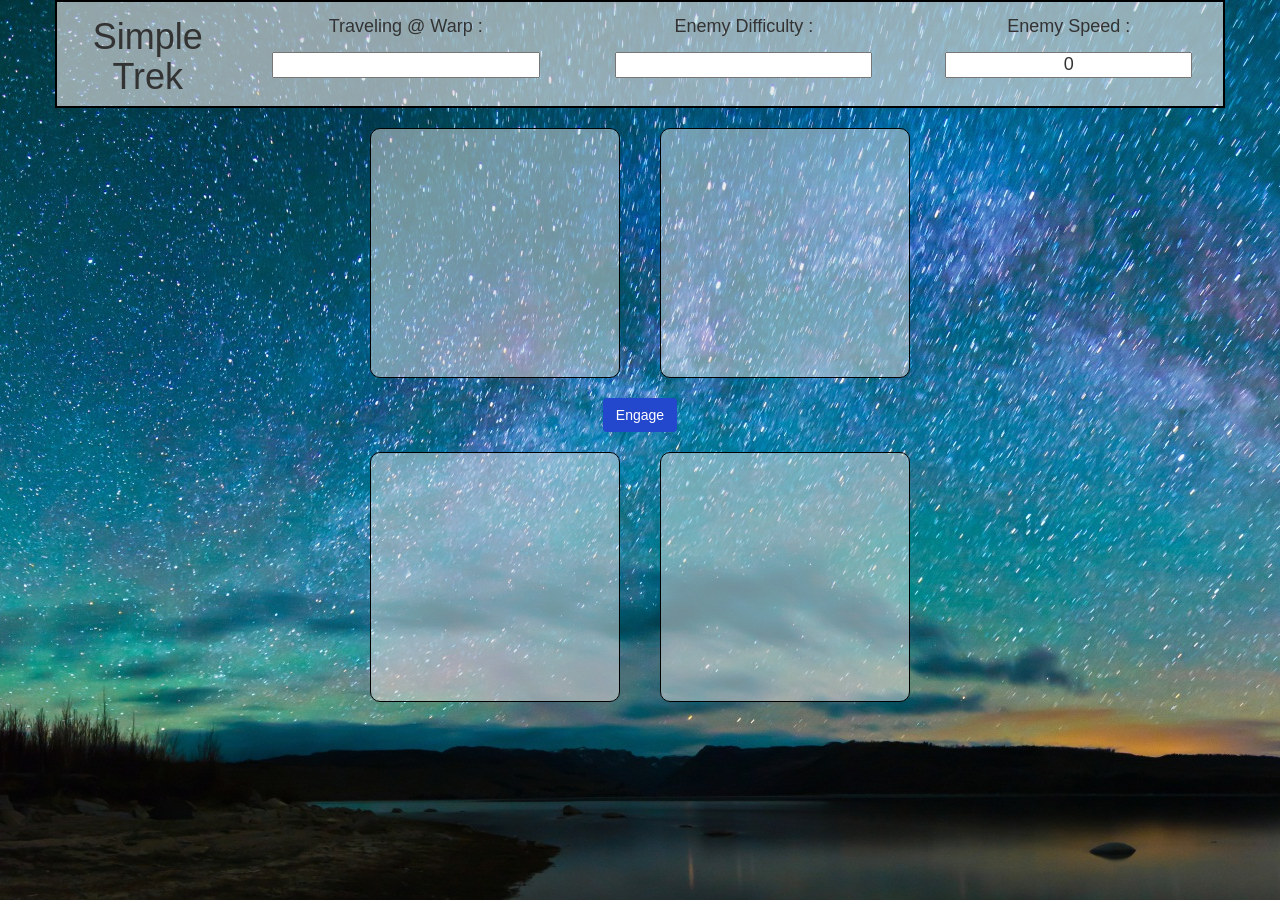
<file: index-startrek.html>
<!DOCTYPE html>
<html lang="en">

<head>

    <meta charset="utf-8">
    <meta name="viewport" content="width=device-width, initial-scale=1">
    <link rel="shortcut icon" href="data:image/x-icon;," type="image/x-icon"> 
    
    <title>Simple Simon</title>
    
    <!-- Bootstrap CSS -->
    <link href="https://maxcdn.bootstrapcdn.com/bootstrap/3.3.7/css/bootstrap.min.css" rel="stylesheet" integrity="sha384-BVYiiSIFeK1dGmJRAkycuHAHRg32OmUcww7on3RYdg4Va+PmSTsz/K68vbdEjh4u" crossorigin="anonymous">
    <style type="text/css">

        .boxes {
            height:250px;
            width:45%;
            max-width: 250px;
            border: 1px solid black;
            border-radius: 10px;
            margin:20px;
            background-color:rgba(225,225,225,.5);
        }

        @keyframes rotate {
            from {transform:rotate(0deg);}
            to {transform:rotate(360deg);}
        }

        .animate {
          animation-name: rotate;
          animation-duration: 1.5s;
          animation-iteration-count: 2;
          animation-direction: alternate;
        }

        button {
            background-color:#2347cd;
            color:white;
        }

        body {
            background-image: url("imgs/stbackground.jpg");
        }

        #head {
            border: 2px solid black;
            background-color:rgba(225,225,225,.65);
        }

        h1, h4 {
            text-align: center;
            margin-left:10px;
            margin-top:15px;
        }

        h3 {
            text-align:center;
            color:white;
        }

        .row {
            display:flex;
            justify-content: center;
        }

        img {
            width: 100%;
            height: 100%;
            border-radius: 10px;
        }

        input {
            text-align: center;
            width:80%;
            margin-top: 15px;
        }
        img#enterprise {
            width:200px;
            height: auto;
        }


    </style>
 
 </head>
 
 <body>
 
    <main class="container">
        <div class="row" id="head">
            <h1>Simple Trek</h1>
            <h4>Traveling @ Warp :<input id="months" type="textbox"></h4>
            <h4>Enemy Difficulty :<input id="difficulty" type="textbox"></h4>
            <h4>Enemy Speed :<input id="speed" type="textbox"></h4>
        </div>
        
        <div class="row">
            <div id="0" class="boxes"></div>
            <div id="1" class="boxes"></div>
        </div>
        <div class="row">
     
            <button class="btn">Engage</button>

        </div>
        <div class="row">
            <div id="2" class="boxes"></div>
            <div id="3" class="boxes"></div>
        </div>
        <div class="row">
            <h3 id="hiddenLoser" hidden>YOU WERE CAUGHT AND VAPORIZED BY YOUR ENEMY!!!</h1>
        </div>
    </main>
    
 
     
    <!-- jQuery Version 2.2.4 -->
    <script src="http://code.jquery.com/jquery-2.2.4.min.js"></script>
    <!-- Bootstrap JS -->
    <script src="https://maxcdn.bootstrapcdn.com/bootstrap/3.3.7/js/bootstrap.min.js" integrity="sha384-Tc5IQib027qvyjSMfHjOMaLkfuWVxZxUPnCJA7l2mCWNIpG9mGCD8wGNIcPD7Txa" crossorigin="anonymous"></script>
    <script type="text/javascript" src="js/simon-startrek.js"></script>

 </body>
 
</html>
</file>
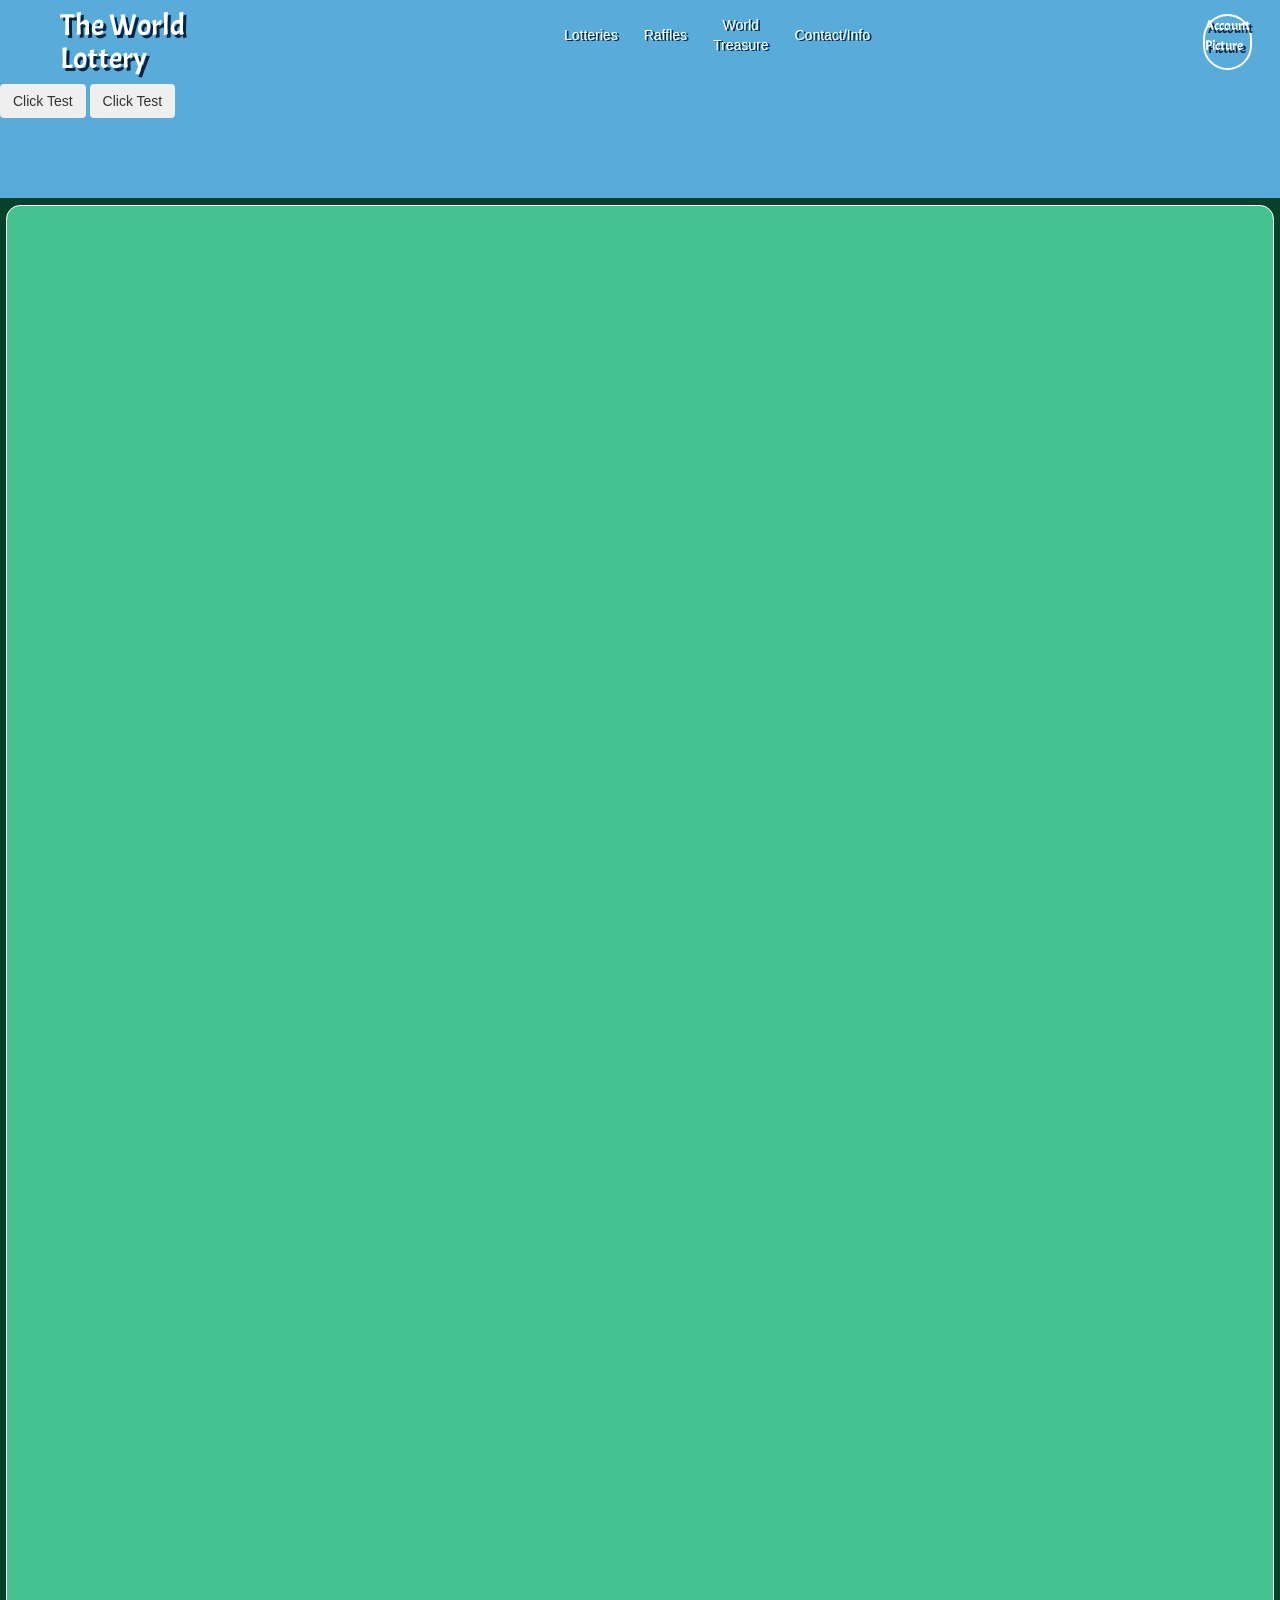
<file: LRFC.html>
<!DOCTYPE html>
<html>
<head>
	<title>LRFC</title>
	<meta charset="utf-8" name="viewport" content="width=device-width, initial-scale=1">
	<link rel="stylesheet" href="css/bootstrap.css">
	<link rel="stylesheet" href="css/LRFC.css">
	<!-- header font -->
	<link href="https://fonts.googleapis.com/css?family=Acme" rel="stylesheet">
</head>
<body>

	<!-- header -->
	<div id="header">
		<h2>The World Lottery</h2>
		<div id="links">
			<button id="lottoButton" class="btnClear" >Lotteries</button>
			<button id="raffleButton" class="btnClear" >Raffles</button>
			<button id="twlButton" class="btnClear" >World<br>Treasure</button>
			<button id="contactButton" class="btnClear" >Contact/Info</button>
		</div>
		<div class="account">Account Picture</div>
	</div>

	<!-- links -->
	
	<!-- dropdown area -->
	<div id="dropdown">
		<div id="pictureOrContent">
			<button id="testButton" class="btnShadow btn" >Click Test</button>
			<button id="testButton2" class="btnShadow btn" >Click Test</button>
		</div>
	</div>
	<!-- Content -->
	<main id="content">
		<div id="contentSpacer">
			<!-- <div class="lottoRaffle">Lotto 1</div>
			<div class="lottoRaffle">Lotto 2</div>
			<div class="lottoRaffle">Lotto 3</div>
			<div class="lottoRaffle">Lotto 4</div>
			<div class="lottoRaffle">Lotto 5</div>
			<div class="lottoRaffle">Lotto 6</div>
			<div class="lottoRaffle">Lotto 7</div>
			<div class="lottoRaffle">Lotto 8</div>
			<div class="lottoRaffle">Lotto 9</div>
			<div class="lottoRaffle">Lotto 10</div>
			<div class="lottoRaffle">Lotto 11</div>
			<div class="lottoRaffle">Lotto 12</div> -->
		</div>
	</main>

	<script src="//code.jquery.com/jquery-2.2.4.min.js"></script>
	<script type="text/javascript" src="js/LRFC.js"></script>
</body>
</html>
</file>
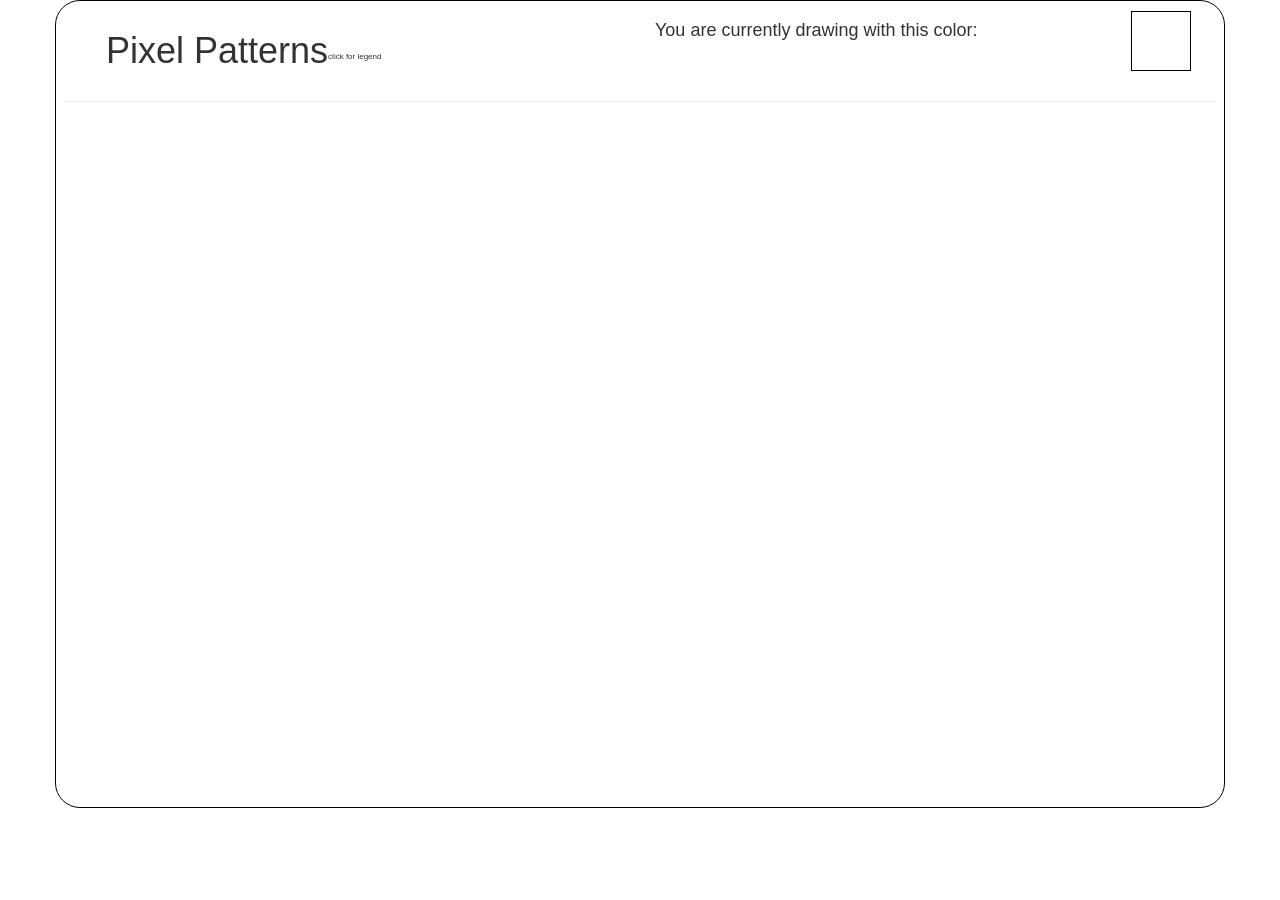
<file: PIXEL_ART_FUN.html>
<!DOCTYPE html>
<html>
<head>
	<title>Pixel Art Fun</title>
	<link rel="stylesheet" type="text/css" href="css/bootstrap.css">
	<meta charset="UTF-8">
	<style type="text/css">
		.pixelBox {
			height:15px;
			width:15px;
			/*border:1px solid black;*/
			float:left;
		}

		.container {
			padding:10px;
			border:1px solid black;
			border-radius: 25px;
			margin-bottom:20px;
		}

		h1, #legend {
			margin-left:40px;
		}

		hr {width:98%;}
		
		#colorId {height:60px;
			width:60px;
			border: 1px solid black;}
		
		.legBoxes {
			height:20px;
			min-width:20px;
			border: 1px solid black;
			float:left;
			text-align: center;
			margin-left: 20px;
			margin-right: 20px;
			color:white;
		}

		sup {
			font-size:8px;
			bottom:20px;
		}

	</style>
</head>
<body>
	<div class="container">
		<div class="row">
			<div  class="col-xs-6"><h1>Pixel Patterns<sup>click for legend</sup></h1></div>
			<div  class="col-xs-5"><h4>You are currently drawing with this color:</h4></div>
			<div class="col-xs-1" id="colorId"></div>
		<div class="row">
			<div id="legend" class="col-xs-12">
				<div style="background-color:red;" class="legBoxes">1</div>
				<div style="background-color:orange;" class="legBoxes">2</div>
				<div style="background-color:yellow;" class="legBoxes">3</div>
				<div style="background-color:green;" class="legBoxes">4</div>
				<div style="background-color:blue;" class="legBoxes">5</div>
				<div style="background-color:indigo;" class="legBoxes">6</div>
				<div style="background-color:violet;" class="legBoxes">7</div>
				<div style="background-color:grey;" class="legBoxes">8</div>
				<div style="background-color:black;" class="legBoxes">9</div>
				<div style="background-color:white;color:black;" class="legBoxes">0</div>
				<div>Anything Other Key Picks Up Your Brush</div>
			</div>
		</div>
			<hr>
		</div>
		<div id="pixelBoxes">
			
		</div>
	</div>




<script type="text/javascript" src="js/jquery-3.2.1.js"></script>
<script type="text/javascript">



var color;

 $(document).ready(function(){
    "use strict";

	$('#legend').hide();

	$('h1').click(function(){
		$('#legend').toggle();
	});

	var keyNum;

	 $(document).keyup(function(event){	
		keyNum = event.keyCode;
		console.log(keyNum)
	});
	 var mouseDown;

	 $(document).mousedown(function(event){	
		mouseDown = event.type;
	});
		
			     
	var htmlElements = "";
	for (var i = 0; i < 3400; i++) {
	   htmlElements += '<div class="pixelBox"></div>';
	}
	var container = document.getElementById("pixelBoxes");

	container.innerHTML = htmlElements;	
		
		$('.pixelBox').mouseenter(function(){
			if (keyNum >= 48 && keyNum <= 58) {
				$('#colorId').css("backgroundColor",color);

				$(this).css("backgroundColor",color);
				switch (keyNum) {
				 	case keyNum = 49:
				 		color = "red";
				 	break;
				 	case keyNum = 50:
				 		color = "orange";
				 	break;
				 	case keyNum = 51:
				 		color = "yellow";
				 	break;
				 	case keyNum = 52:
				 		color = "green";
				 	break;
				 	case keyNum = 53:
				 		color = "blue";
				 	break;
				 	case keyNum = 54:
				 		color = "indigo";
				 	break;
				 	case keyNum = 55:
				 		color = "violet";
				 	break;
				 	case keyNum = 56:
				 		color = "grey";
				 	break;
				 	case keyNum = 57:
				 		color = "black";
				 	break;
				 	case keyNum = 48:
				 		color = "white";
				 	break; 	
				}
			}
		});
	});	















</script>
	
</body>
</html>
</file>
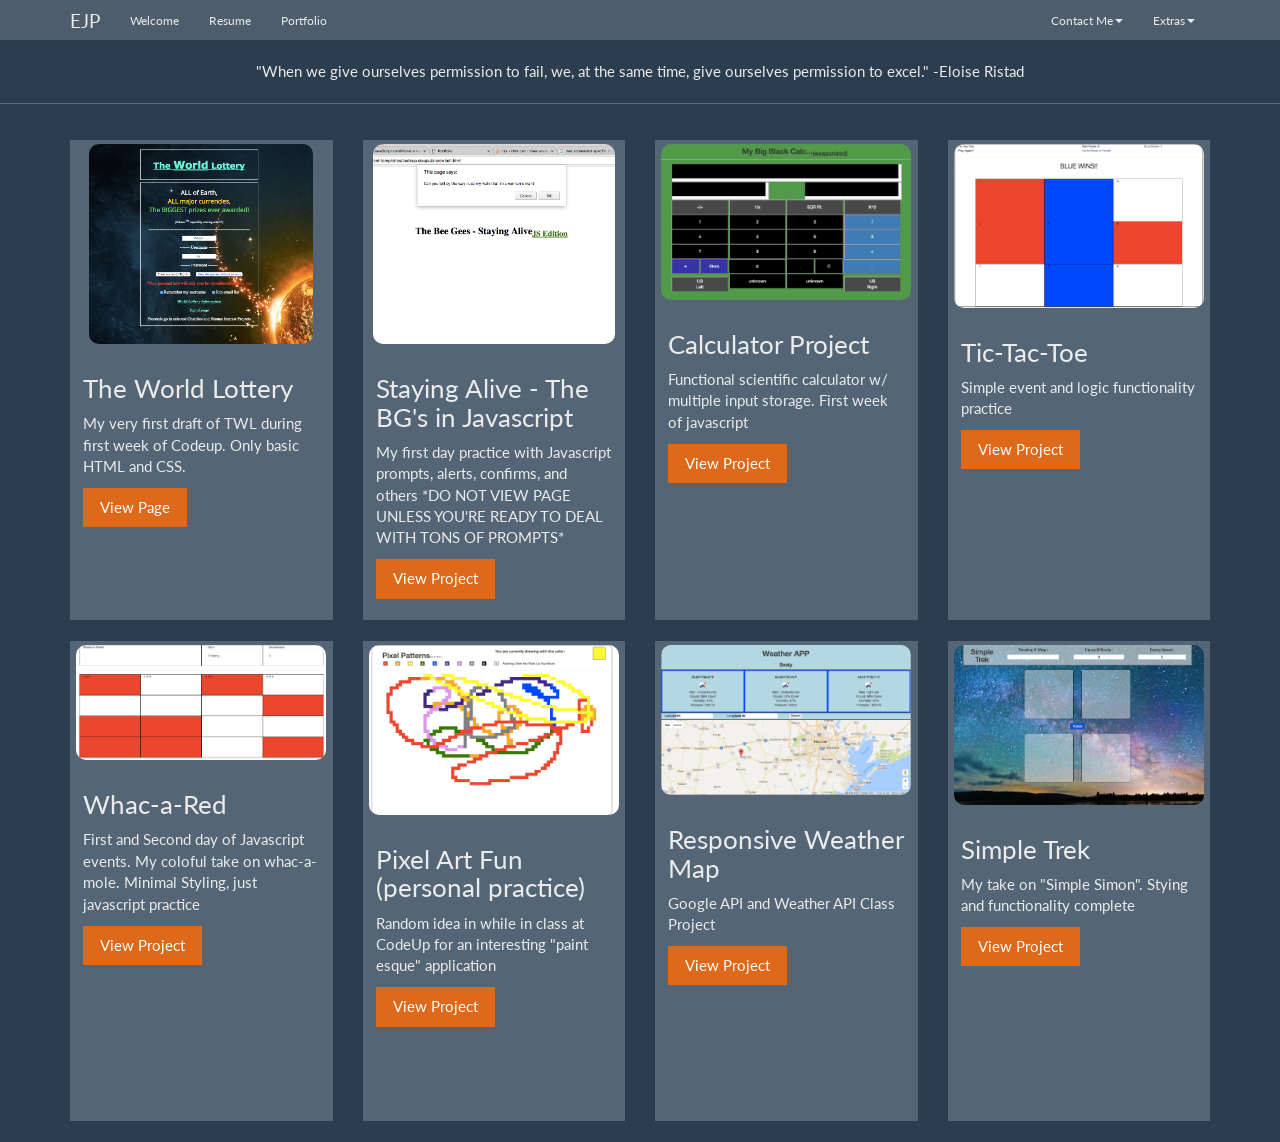
<file: portfolio.html>
<!DOCTYPE html>
<html>
<head>

	<title>Portfolio</title>
	<meta charset="utf-8" name="viewport" content="width=device-width, initial-scale=1">
	<!-- <link rel="stylesheet" href="css/weekonepractice.css"> -->
	<link rel="stylesheet" href="css/bootstrap.css">
	<link rel="stylesheet" href="css/bootstrap-superhero.css">
	<link rel="stylesheet" href="css/myPage.css">
	<link rel="stylesheet" href="https://cdnjs.cloudflare.com/ajax/libs/font-awesome/4.7.0/css/font-awesome.min.css">
</head>
<body>



<!-- Header -->
	<div id="fixedheader">
		<div class="row">
			<div class="bs-example">
			    <nav id="myNavbar" class="navbar navbar-default fixed-top" role="navigation">
			        <!-- Brand and toggle get grouped for better mobile display -->
			        <div class="container">
			            <div class="navbar-header">
			                <button type="button" class="navbar-toggle" data-toggle="collapse" data-target="#bs-example-navbar-collapse-1">
			                    <span class="sr-only">Toggle navigation</span>
			                    <span class="icon-bar"></span>
			                    <span class="icon-bar"></span>
			                    <span class="icon-bar"></span>
			                </button>
			                <a class="navbar-brand" href="#">EJP</a>
			            </div>
			            <!-- Collect the nav links, forms, and other content for toggling -->
			            <div class="collapse navbar-collapse" id="bs-example-navbar-collapse-1">
			                <ul class="nav navbar-nav">
			                    <li><a href="index.html">Welcome</a></li>
			                    <li><a href="resume.html">Resume</a></li>
			                    <li><a href="portfolio.html">Portfolio</a></li>
			                    <!-- <li class="dropdown">
			                        <a href="#" data-toggle="dropdown" class="dropdown-toggle">Extras <b class="caret"></b></a>
			                        <ul class="dropdown-menu">
			                            <li><a href="#"></a></li>
			                            <li><a href="#"></a></li>
			                            <li class="divider"></li>
			                            <li><a href="#">Contact Me</a></li>
			                        </ul>
			                    </li> -->
			                </ul>
			                <ul class="nav navbar-nav navbar-right">
			                    <li class="dropdown">
			                        <a href="#" data-toggle="dropdown" class="dropdown-toggle">Extras<b class="caret"></b></a>
			                        <ul class="dropdown-menu">
			                            <li><a href="carsales.html">Car Sales</a></li>
			                            <!-- <li><a href="realestate.html">Real Estate</a></li>
			                            <li class="divider"></li>
			                            <li><a href="anyandeverything.html">Any and Everything Inc.</a></li> -->
			                        </ul>
			                    </li>
			                </ul>
			                <ul class="nav navbar-nav navbar-right">
			                    <li class="dropdown">
			                        <a href="#" data-toggle="dropdown" class="dropdown-toggle">Contact Me<b class="caret"></b></a>
			                        <ul class="dropdown-menu">
			                            <li><a href="mailto:ejp8611@gmail.com">Email</a></li>
			                            <li><a href="tel:210-883-8541">Telephone</a></li>
			                            <li class="divider"></li>
			                            <!-- <li><a href="#" class="fa fa-facebook">Facebook</a></li> -->
			                            <li><a href="https://twitter.com/Emmett_J_Peters?lang=en" target="_blank" class="fa fa-twitter">Twitter</a></li>
			                            <li><a href="https://www.linkedin.com/in/emmett-peters-739803128/" target="_blank" class="fa fa-linkedin">LinkedIn</a></li>
			                            <!-- <li><a href="1-anyandeverything.html">Any and Everything Inc.</a></li> -->
			                        </ul>
			                    </li>
			                </ul>
			            </div><!-- /.navbar-collapse -->	    
			        </div>
			    </nav>
			</div>
		</div>
		<div class="row">
			<p class="text-center">"When we give ourselves permission to fail, we, at the same time, give ourselves permission to excel." -Eloise Ristad</p>
			<hr>
		</div>
	</div>
<div class="container" id="contentarea">
	<div class="row">
		<div class="col-xs-12 col-sm-6 col-lg-3 ">
			<div class="thumbnail thumbnails">
		 		<img class="" src="imgs/TWLFirstDraft.png" alt="...">
			    <div class="caption heightMax">
			        <h3>The World Lottery</h3>
			        <p>My very first draft of TWL during first week of Codeup. Only basic HTML and CSS.</p>    
			        	<p class="span12"><a href="ZZZZ Personal/World_Lottery.html" class="btn btn-primary" role="button">View Page</a></p>       
			    </div>
		    </div>
		</div>
        <div class="col-xs-12 col-sm-6 col-lg-3 ">
        	<div class="thumbnail thumbnails">
         		<img class="" src="imgs/stayingAlive.png" alt="...">
		    	<div class="caption heightMax">
		        <h3>Staying Alive - The BG's in Javascript</h3>
		        <p>My first day practice with Javascript prompts, alerts, confirms, and others *DO NOT VIEW PAGE UNLESS YOU'RE READY TO DEAL WITH TONS OF PROMPTS*</p>
		        <p><a href="switch.html" target="_blank" class="btn btn-primary portButtons" role="button">View Project</a></p>
		      </div>
		    </div>
        </div>
        <div class="col-xs-12 col-sm-6 col-lg-3 ">
        	<div class="thumbnail thumbnails"> 
         		<img class="" src="imgs/Calcss.png" alt="...">
			    <div class="caption heightMax">
			       	<h3>Calculator Project</h3>
			        <p>Functional scientific calculator w/ multiple input storage. First week of javascript</p>
			        <p><a href="Calculator.html" class="btn btn-primary portButtons" role="button">View Project</a></p>
			    </div>
		    </div>
        </div>
        <div class="col-xs-12 col-sm-6 col-lg-3 ">
        	<div class="thumbnail thumbnails">
         		<img class="" src="imgs/TicTacToe.png" alt="...">
				<div class="caption heightMax">
					<h3>Tic-Tac-Toe</h3>
					<p>Simple event and logic functionality practice</p>
					<p><a href="Tic-Tac-Toe.html" class="btn btn-primary portButtons" role="button">View Project</a></p>
				</div>
		    </div>
        </div>
    </div>
    <div class="row">
        <div class="col-xs-12 col-sm-6 col-lg-3 ">
        	<div class="thumbnail thumbnails">
         		<img class="" src="imgs/WhacARed.png" alt="...">
		      	<div class="caption heightMax">
			        <h3>Whac-a-Red</h3>
			        <p>First and Second day of Javascript events. My coloful take on whac-a-mole. Minimal Styling, just javascript practice</p>
			        <p><a href="Whac-a-Red.html" class="btn btn-primary portButtons" role="button">View Project</a></p>
		    	</div>
		    </div>
        </div>
        <div class="col-xs-12 col-sm-6 col-lg-3 ">
         	<div class="thumbnail thumbnails">
         		<img class="" src="imgs/PixelArt.png" alt="...">
		      	<div class="caption heightMax">
		        	<h3>Pixel Art Fun (personal practice)</h3>
		        	<p>Random idea in while in class at CodeUp for an interesting "paint esque" application</p>
		        	<p><a href="PIXEL_ART_FUN.html" class="btn btn-primary portButtons" role="button">View Project</a></p>
		    	</div>
		    </div>
        </div>
        <div class="col-xs-12 col-sm-6 col-lg-3 ">
        	<div class="thumbnail thumbnails">
	         	<img class="" src="imgs/Weather_Map.png" alt="...">
			    <div class="caption heightMax">
			        <h3>Responsive Weather Map</h3>
			        <p>Google API and Weather API Class Project</p>
			        <p><a href="Weather_Map.html" class="btn btn-primary portButtons" role="button">View Project</a></p>
			      </div>
		      </div>
        </div>
        <div class="col-xs-12 col-sm-6 col-lg-3 ">
        	<div class="thumbnail thumbnails">
         		<img class="" src="imgs/simpletrek.png" alt="...">
		      	<div class="caption heightMax">
		        	<h3>Simple Trek</h3>
		        	<p>My take on "Simple Simon". Stying and functionality complete</p>
		        	<p><a href="index-startrek.html" class="btn btn-primary portButtons" role="button">View Project</a></p>
		    	</div>
		    </div>
        </div>
    </div>
    <!-- <div class="row">
        <div class="col-xs-12 col-sm-6 col-md-4 col-lg-3">
        	<div class="thumbnail">
	         	<img class="" src="imgs/bill240x200.jpeg" alt="...">
			    <div class="caption heightMax">
			        <h3>Project Title</h3>
			        <p>Project information tidbit... ;sdfbasg's sdfb trhq3rtg weFQWRG QERHETH QERHETHERH ERH NG</p>
			        <p><a href="#" class="btn btn-primary" role="button">Button</a> <a href="#" class="btn btn-default" role="button">Button</a></p>
			    </div>
		    </div>
        </div>
        <div class="col-xs-12 col-sm-6 col-md-4 col-lg-3">
        	<div class="thumbnail">
         		<img class="" src="imgs/bill240x200.jpeg" alt="...">
		    	<div class="caption heightMax">
		        	<h3>Project Title</h3>
		        	<p>Project information tidbit... ;sdfbasg's sdfb trhq3rtg weFQWRG QERHETH QERHETHERH ERH NG</p>
		        	<p><a href="#" class="btn btn-primary" role="button">Button</a> <a href="#" class="btn btn-default" role="button">Button</a></p>
		    	</div>
		    </div>
        </div>
        <div class="col-xs-12 col-sm-6 col-md-4 col-lg-3">
        	<div class="thumbnail">
         	<img class="" src="imgs/bill240x200.jpeg" alt="...">
		    	<div class="caption heightMax">
		        	<h3>Project Title</h3>
		        	<p>Project information tidbit... ;sdfbasg's sdfb trhq3rtg weFQWRG QERHETH QERHETHERH ERH NG</p>
		        	<p><a href="#" class="btn btn-primary" role="button">Button</a> <a href="#" class="btn btn-default" role="button">Button</a></p>
		    	</div>
			</div>
        </div>
        <div class="col-xs-12 col-sm-6 col-md-4 col-lg-3">
        	<div class="thumbnail">
         	<img class="" src="imgs/bill240x200.jpeg" alt="...">
		    	<div class="caption heightMax">
		    		<h3>Project Title</h3>
		    		<p>Project information tidbit... ;sdfbasg's sdfb trhq3rtg. weFQWRG QERHET	QERHETHERH ERH NG</p>
		    		<p><a href="#" class="btn btn-primary" role="button">Button</a> <a href="#" class	="btn btn-default" role="button">Button</a></p>
		    	</div>
		    </div>
        </div>
	</div> -->
</div>


	

	
	<script src="//code.jquery.com/jquery-2.2.4.min.js"></script>
	<script type="text/javascript" src="js/bootstrap.js"></script>
</body>
</html>
</file>
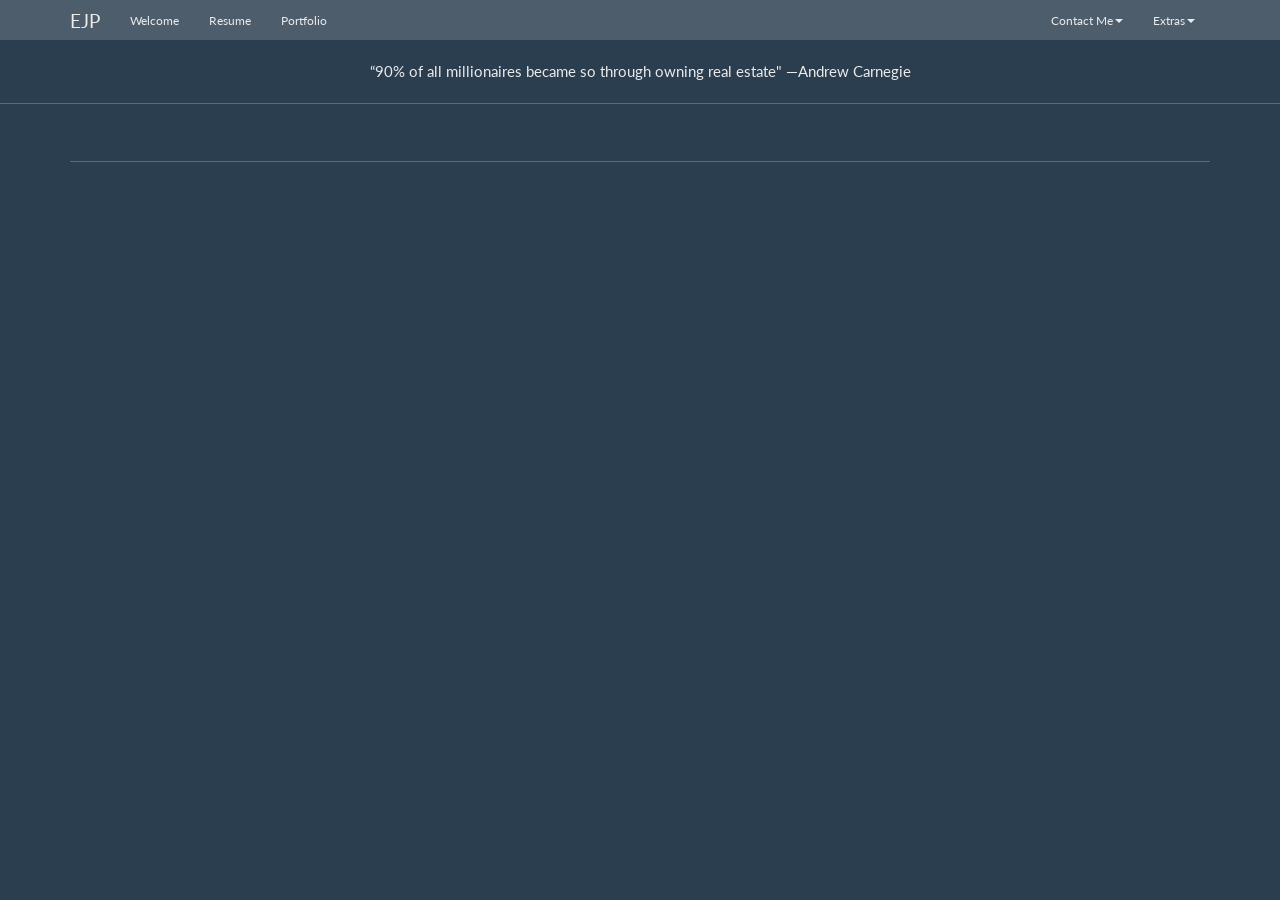
<file: realestate.html>
<!DOCTYPE html>
<html>
<head>

	<title>Real Estate</title>
	<meta charset="utf-8" name="viewport" content="width=device-width, initial-scale=1">
	<!-- <link rel="stylesheet" href="css/weekonepractice.css"> -->
	<link rel="stylesheet" href="css/bootstrap.css">
	<link rel="stylesheet" href="css/bootstrap-superhero.css">
	<link rel="stylesheet" href="css/myPage.css">
	<link rel="stylesheet" href="https://cdnjs.cloudflare.com/ajax/libs/font-awesome/4.7.0/css/font-awesome.min.css">
</head>
<body>	

<!-- Header -->
	<div id="fixedheader">
		<div class="row">
			<div class="bs-example">
			    <nav id="myNavbar" class="navbar navbar-default fixed-top" role="navigation">
			        <!-- Brand and toggle get grouped for better mobile display -->
			        <div class="container">
			            <div class="navbar-header">
			                <button type="button" class="navbar-toggle" data-toggle="collapse" data-target="#bs-example-navbar-collapse-1">
			                    <span class="sr-only">Toggle navigation</span>
			                    <span class="icon-bar"></span>
			                    <span class="icon-bar"></span>
			                    <span class="icon-bar"></span>
			                </button>
			                <a class="navbar-brand" href="#">EJP</a>
			            </div>
			            <!-- Collect the nav links, forms, and other content for toggling -->
			            <div class="collapse navbar-collapse" id="bs-example-navbar-collapse-1">
			                <ul class="nav navbar-nav">
			                    <li><a href="index.html">Welcome</a></li>
			                    <li><a href="resume.html">Resume</a></li>
			                    <li><a href="portfolio.html">Portfolio</a></li>
			                </ul>
			                <ul class="nav navbar-nav navbar-right">
			                    <li class="dropdown">
			                        <a href="#" data-toggle="dropdown" class="dropdown-toggle">Extras<b class="caret"></b></a>
			                        <ul class="dropdown-menu">
			                            <li><a href="carsales.html">Car Sales</a></li>
			                            <!-- <li><a href="realestate.html">Real Estate</a></li>
			                            <li class="divider"></li>
			                            <li><a href="anyandeverything.html">Any and Everything Inc.</a></li> -->
			                        </ul>
			                    </li>
			                </ul>
			                <ul class="nav navbar-nav navbar-right">
			                    <li class="dropdown">
			                        <a href="#" data-toggle="dropdown" class="dropdown-toggle">Contact Me<b class="caret"></b></a>
			                        <ul class="dropdown-menu">
			                            <li><a href="mailto:ejp8611@gmail.com">Email</a></li>
			                            <li><a href="tel:210-883-8541">Telephone</a></li>
			                            <li class="divider"></li>
			                            <!-- <li><a href="#" class="fa fa-facebook">Facebook</a></li> -->
			                            <li><a href="https://twitter.com/Emmett_J_Peters?lang=en" target="_blank" class="fa fa-twitter">Twitter</a></li>
			                            <li><a href="https://www.linkedin.com/in/emmett-peters-739803128/" target="_blank" class="fa fa-linkedin">LinkedIn</a></li>
			                            <!-- <li><a href="1-anyandeverything.html">Any and Everything Inc.</a></li> -->
			                        </ul>
			                    </li>
			                </ul>
			            </div><!-- /.navbar-collapse -->	    
			        </div>
			    </nav>
			</div>
		</div>
		<div class="row">
			<p class="text-center">“90% of all millionaires became so through owning real estate" —Andrew Carnegie</p>
			<hr>
		</div>
	</div>
<div class="container">
	<div id="contentarea">
		<!-- <div class="row">
			<div class="col-sm-6">
				<img src="imgs/land1.jpeg">
			</div>
			<div class="col-sm-6">
				<h2>Country Farmland<sub>-266 Acres</sub></h2>
				<blockquote>It is a long established fact that a reader will be distracted by the readable content of a page when looking at its layout. The point of using Lorem Ipsum is that it has a more-or-less normal distribution of letters, as opposed to using 'Content here, content here', making it look like readable English. Many desktop publishing packages and web page editors now use Lorem Ipsum as their default model text, and a search for 'lorem ipsum' will uncover many web sites still in their infancy. Various versions have evolved over the years, sometimes by accident, sometimes on purpose (injected humour and the like).</blockquote>
			</div>
		</div>
		<hr>
		<div class="row">
			<div class="col-sm-6">
				<h2>Flat Farmland w/ Shack<sub>-122 Acres</sub></h2>
				<blockquote>It is a long established fact that a reader will be distracted by the readable content of a page when looking at its layout. The point of using Lorem Ipsum is that it has a more-or-less normal distribution of letters, as opposed to using 'Content here, content here', making it look like readable English. Many desktop publishing packages and web page editors now use Lorem Ipsum as their default model text, and a search for 'lorem ipsum' will uncover many web sites still in their infancy. Various versions have evolved over the years, sometimes by accident, sometimes on purpose (injected humour and the like).</blockquote>
			</div>
			<div class="col-sm-6">
				<img src="imgs/land2.jpeg">
			</div>
		</div>
		<hr>
		<div class="row">
			<div class="col-sm-6">
				<img src="imgs/land3.jpeg">
			</div>
			<div class="col-sm-6">
				<h2>Riverfront Land<sub>-47 Acres</sub></h2>
				<blockquote>It is a long established fact that a reader will be distracted by the readable content of a page when looking at its layout. The point of using Lorem Ipsum is that it has a more-or-less normal distribution of letters, as opposed to using 'Content here, content here', making it look like readable English. Many desktop publishing packages and web page editors now use Lorem Ipsum as their default model text, and a search for 'lorem ipsum' will uncover many web sites still in their infancy. Various versions have evolved over the years, sometimes by accident, sometimes on purpose (injected humour and the like).</blockquote>
			</div>
		</div> -->
		<hr>

	</div>
</div>

	
	<script src="//code.jquery.com/jquery-2.2.4.min.js"></script>
	<script type="text/javascript" src="js/bootstrap.js"></script>

	

</body>
</html>
</file>
<file: css/weekonepractice.css>
.container {
	margin: 0 auto;
	height:1000px;
	width:85%;
	max-width: 1200px;
	background-color: papayawhip;

}

.row {
	width:100%;
}

.row:after {
	content:"";
	display:table;
	clear:both;
}

.column {
    float: left;
    padding: 10px;
}

.column {
    float: left;
    padding: 10px;
}

.column.one-half {
    width: 50%;
}

.column.one-third {
    width: 33%;
    background-color: yellow;
}

.column.one-quarter {
    width: 25%;
    background-color: green;
}

.column.one-sixth {
    width: 16.66%;
    background-color: red;
}

.column.one-eighth {
    width: 12.5%;
    background-color: violet;
}

.hidden-on-mobile {
    display:none;
}

@media screen and (min-width:451px) {

}

@media screen and (max-width:450px) {

}
</file>
<file: css/myPage.css>
img {
	/*max-height: 95%;*/
	max-width:95%;
	border-radius:10px;
	width:auto;
	margin-left: 8px;
}

img.anyimg {
	width:100%;
	border-radius:10px;
}

.thumbnail>img {
	max-height: 200px;
	max-width:250px;
	border-radius:10px;

}
.thumbnails {
	height:32em;
}

ul, h2 {
	color:lightgreen;
}

sub {
	color:yellow;
}

.portButtons {
	vertical-align: bottom;
}

.degrees {
	transform: rotate(180deg);
	width:50%;
	margin-left:25%;
}

#fixedheader {
	position: fixed;
	background-color: #2b3e50;
	z-index:1;
	width:100%;
}

#contentarea {
	position:relative;
	padding-top: 140px;
}

#quotePadding {
	padding-left:10px;
	padding-right: 10px;
}
</file>
<file: css/LRFC.css>
.btnClear {
	margin-right: 1em;
	height:4em;
	margin-top: .5em;
	padding:auto;
	background-color: rgba(0,0,0,0);
	color:white;
	text-shadow: 2px 1px #002442;
	border-width:0px;
}

.btnClear:hover {
	text-shadow: 0px 0px;
	color:#0A5DA2;
}

#header {
	min-height:6em;
	display: flex;
	justify-content: space-between;
	background-color: rgb(89,172,217);
}

#links {
	height:6em;
	width:100%;
	display:flex;
	justify-content:center;
}

#dropdown {
	height:18em;
	width:100%;
	background-color: rgb(89,172,217)
}

#content {
	height:200em;
	width:100%;
	display:flex;
	justify-content: center;
	background-color: #09402a;
}

#contentSpacer {
	width:99%;
	margin-top:.5em;
	background-color: #44C390;
	border:1px solid white;
	border-radius: 1em;
	
}

h2, .account { 
	margin-top:auto;
	margin-bottom:auto;
	margin-left: 2em;
	margin-right: 2em;
	font-family: 'Acme', sans-serif;
	color:white;
	text-shadow: 3px 3px #002442;
}

.account {
	border: 2px solid white;
	border-radius: 100px;
	height:4em;
	width:4em;
	margin-right: 2em;
}

.lottoRaffle {
	height:10em;
	width:23%;
	border: 1px solid lightblue;
	border-radius: .5em;
	float: left;
	min-width: 20%;
	max-width: 450px;
	margin-right:1%;
	margin-left:1%;
	margin-top: 1em;
	background-color: rgba(255,255,255,.5)
}



@media screen and (max-width: 500px) {
	#links {
		width:100%;
		display:flex;
		justify-content:space-around;
	}

	#dropdown {
		display: none;
	}

	#contactButton {
		margin-right:2px;
	}

	.lottoRaffle {
		height:10em;
		width:100%;
		border: 1px solid lightblue;
		border-radius: .5em;
		float: left;
		min-width: 7em;
		margin:2px;
		margin-top:1em;
	}

	h2, .account { 
		margin-top:auto;
		margin-bottom:auto;
		margin-left: 5px;
		margin-right: 1em;
	}

	#contentSpacer {
		width:100%;
		margin-top:.5em;
		background-color: #00AB66;
		border:0;
		border-radius:0;
	}

}

@media screen and (min-width: 501px) and (max-width: 1000px){
	#links {
		width:100%;
		display:flex;
		justify-content:center;
	}

	#contactButton {
		margin-right:2px;
	}

	.lottoRaffle {
		height:10em;
		width:31%;
		border: 1px solid lightblue;
		border-radius: .5em;
		float: left;
		margin:1%;
		margin-top:1em;
	}

	h2, .account { 
		margin-top:auto;
		margin-bottom:auto;
		margin-left: 5px;
		margin-right: 1em;
	}

	#contentSpacer {
		width:99%;
		margin-top:.5em;
		background-color: #44C390;
		border:1px solid white;
		border-radius: 1em;

	}
</file>
